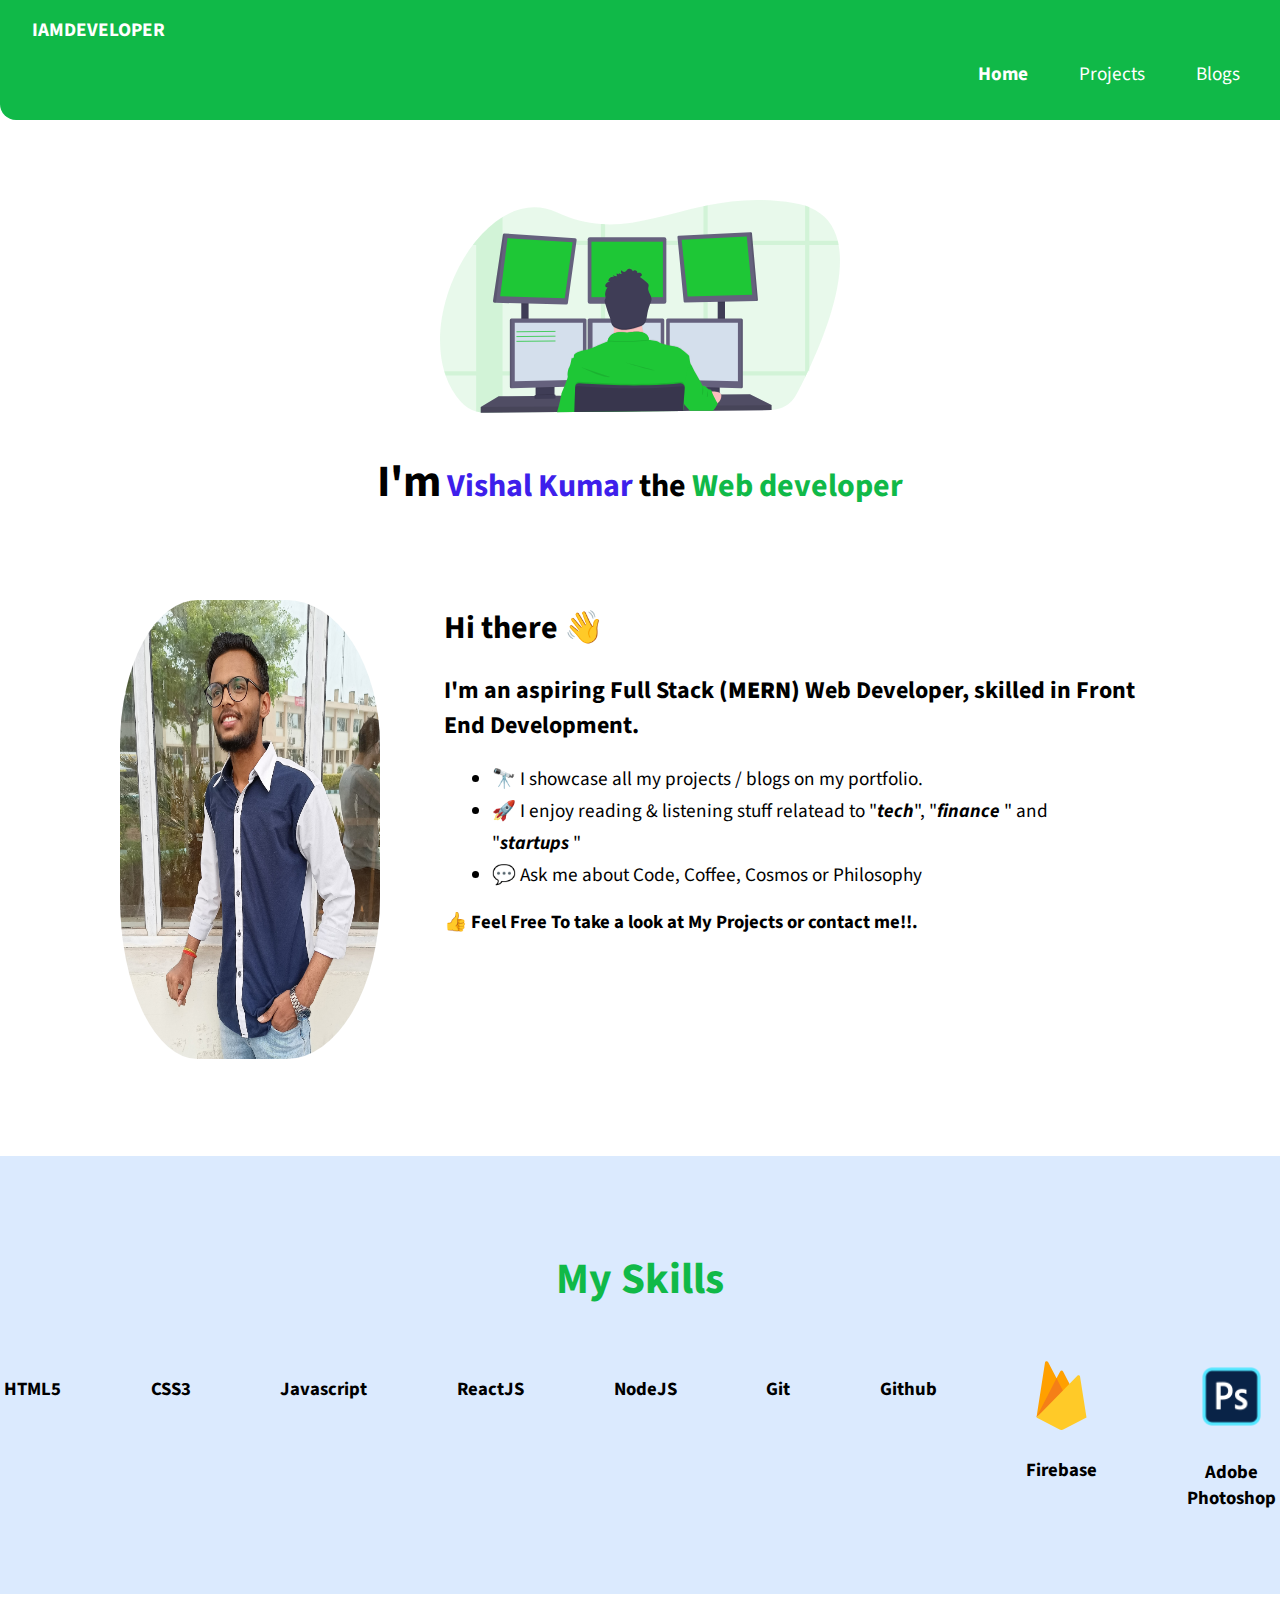
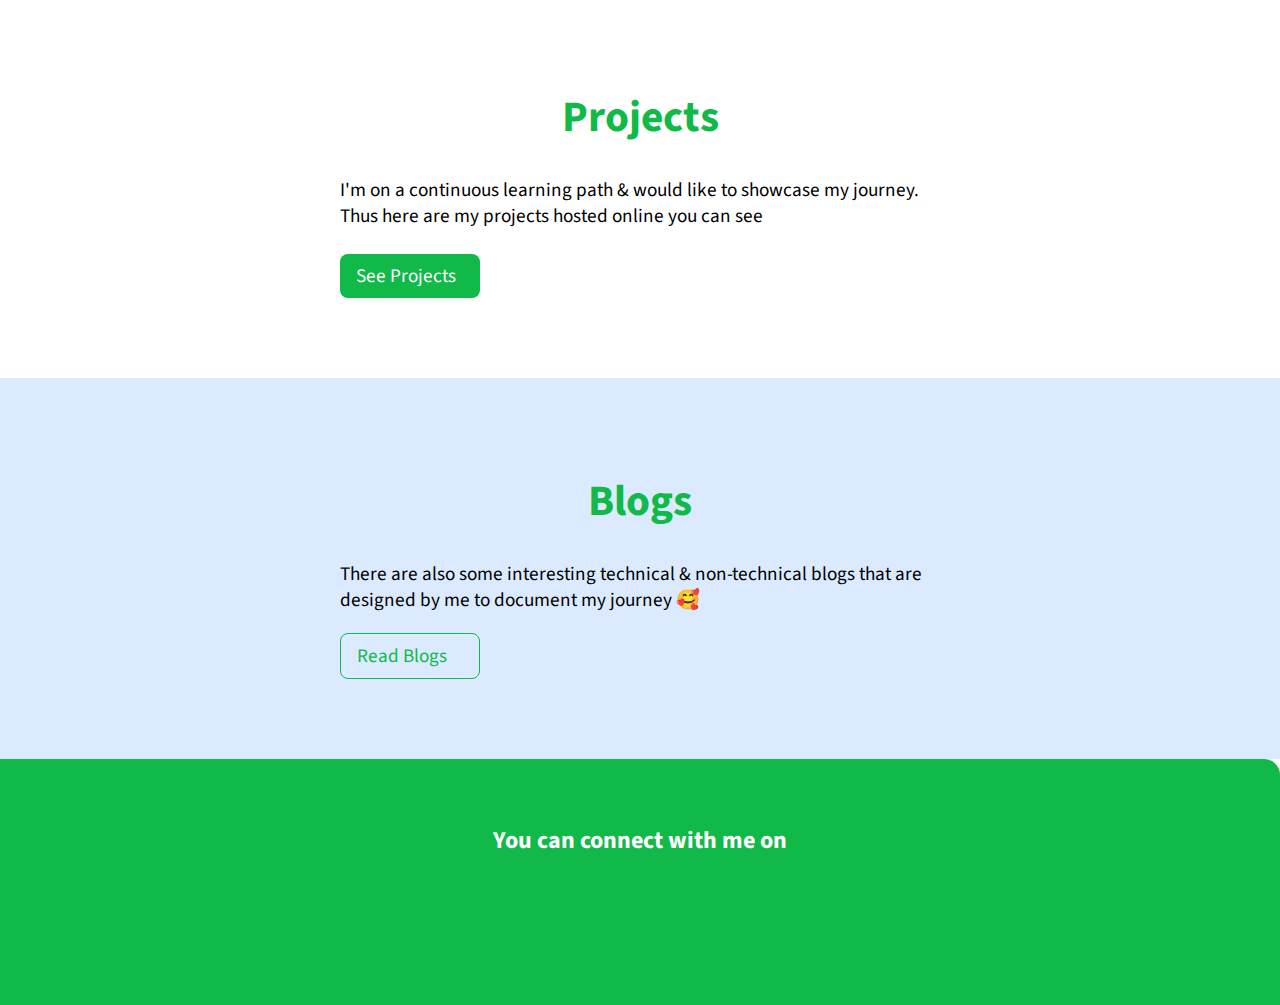
<file: index.html>
<!DOCTYPE html>
<html lang="en">
  <head>
    <meta charset="UTF-8" />
    <meta http-equiv="X-UA-Compatible" content="IE=edge" />
    <meta name="viewport" content="width=device-width, initial-scale=1.0" />
    <title>home | vishalkumar</title>
    <link rel="stylesheet" href="/styles/styles.css" />
    <link
      rel="stylesheet"
      media="screen and (max-width:500px)"
      href="/styles/mobile.css"
    />
    <!-- <link rel="stylesheet" href="https://cdnjs.cloudflare.com/ajax/libs/font-awesome/4.7.0/css/font-awesome.min.css"> -->
    <link
      rel="stylesheet"
      href="https://cdnjs.cloudflare.com/ajax/libs/font-awesome/5.15.3/css/all.min.css"
      integrity="sha512-iBBXm8fW90+nuLcSKlbmrPcLa0OT92xO1BIsZ+ywDWZCvqsWgccV3gFoRBv0z+8dLJgyAHIhR35VZc2oM/gI1w=="
      crossorigin="anonymous"
    />
  </head>

  <body>
    <nav class="navigation">
      <div class="nav-brand">
        <a class="link link" href="/">IAMDEVELOPER</a>
      </div>
      <ul class="list-non-bullets nav-pills">
        <li class="list-item-inline">
          <a class="link link-active" href="/">Home</a>
        </li>
        <li class="list-item-inline">
          <a class="link" href="projects.html">Projects</a>
        </li>
        <li class="list-item-inline">
          <a class="link" href="blogs.html">Blogs</a>
        </li>
      </ul>
    </nav>

    <!-- <header class="hero">
        <img class="hero-img" src="../images/hero.svg" />
        <h1 class="hero-heading"><span style="color:rgb(0, 0, 0); font-size:2.8rem">I'm</span> Vishal Kumar <span
                style="color: black;"> the </span><span class="heading-inverted">web developer</span></h1>
    </header> -->
    <header class="hero">
      <img class="hero-img" src="../images/hero.svg" />
      <h1 class="hero-heading">
        <span style="color: rgb(0, 0, 0); font-size: 2.8rem">I'm</span> Vishal
        Kumar <span style="color: black"> the </span
        ><span class="heading-inverted">Web developer</span>
      </h1>
    </header>

    <section class="hero-secondary">
      <div class="about-container">
        <img class="hero-img" src="images/vishal1.jpg" alt="vishal" />
        <div class="about-content">
          <h1 class="greet">Hi there 👋</h1>
          <h2 class="greet-extra">
            I'm an aspiring Full Stack <strong>(MERN) </strong> Web Developer,
            skilled in Front End Development.
          </h2>
          <ul>
            <li>🔭 I showcase all my projects / blogs on my portfolio.</li>
            <li>
              🚀 I enjoy reading & listening stuff relatead to "<strong
                ><i>tech</i></strong
              >", "<strong><i>finance</i> </strong>" and "<strong
                ><i>startups</i> </strong
              >"
            </li>
            <li>💬 Ask me about Code, Coffee, Cosmos or Philosophy</li>
          </ul>
          <h3>👍 Feel Free To take a look at My Projects or contact me!!.</h3>
        </div>
      </div>
    </section>

    <section class="icons section ow">
      <div class="container container-center">
        <h1>My Skills</h1>

        <div class="iconsDiv">
          <div class="icon">
            <i class="fab fa-html5 fa-5x"></i>

            <div>
              <h3>HTML5</h3>
            </div>
          </div>

          <div class="icon">
            <i class="fab fa-css3-alt fa-5x"></i>

            <div>
              <h3>CSS3</h3>
            </div>
          </div>

          <div class="icon">
            <i class="fab fa-js fa-5x"></i>

            <div>
              <h3>Javascript</h3>
            </div>
          </div>

          <div class="icon">
            <i class="fab fa-react fa-5x"></i>

            <div>
              <h3>ReactJS</h3>
            </div>
          </div>

          <div class="icon">
            <i class="fab fa-node fa-5x"></i>

            <div>
              <h3>NodeJS</h3>
            </div>
          </div>

          <div class="icon">
            <i class="fab fa-git-square fa-5x"></i>

            <div>
              <h3>Git</h3>
            </div>
          </div>

          <div class="icon">
            <i class="fab fa-github fa-5x"></i>

            <div>
              <h3>Github</h3>
            </div>
          </div>

          <div class="icon">
            <img class="firebase" src="firebase-icon.svg" alt="firebase-logo" />

            <div>
              <h3>Firebase</h3>
            </div>
          </div>

          <div class="icon">
            <img
              class="photoshop"
              src="photoshop-icon.png"
              alt="photoshop-logo"
            />

            <div>
              <h3>Adobe Photoshop</h3>
            </div>
          </div>
        </div>
      </div>
    </section>

    <section class="section">
      <div class="container container-center">
        <h1>Projects</h1>
        <p>
          I'm on a continuous learning path & would like to showcase my journey.
          Thus here are my projects hosted online you can see
        </p>
        <a class="link link-primary" href="projects.html">See Projects</a>
      </div>
    </section>

    <section class="section ow">
      <div class="container container-center">
        <h1>Blogs</h1>
        <p>
          There are also some interesting technical & non-technical blogs that
          are designed by me to document my journey 🥰
        </p>
        <a class="link link-secondary" href="blogs.html">Read Blogs</a>
      </div>
    </section>

    <footer class="footer">
      <div class="footer-header">You can connect with me on</div>
      <ul class="social-links list-non-bullets nav-pills">
        <li class="list-item-inline">
          <a
            class="link"
            href="https://twitter.com/vishalk01234"
            style="font-size: 36px; color: #03657e"
            ><i class="fab fa-twitter"></i>
          </a>
        </li>
        <li class="list-item-inline">
          <a class="link" href="https://github.com/vleads"
            ><i class="fab fa-github" style="font-size: 36px; color: #1f1f1f">
            </i
          ></a>
        </li>
        <li class="list-item-inline">
          <a
            class="link"
            href="https://linkedin.com/in/vishalkumar28"
            style="font-size: 36px; color: #095b88"
            ><i class="fab fa-linkedin"></i
          ></a>
        </li>
      </ul>
    </footer>
  </body>
</html>
</file>
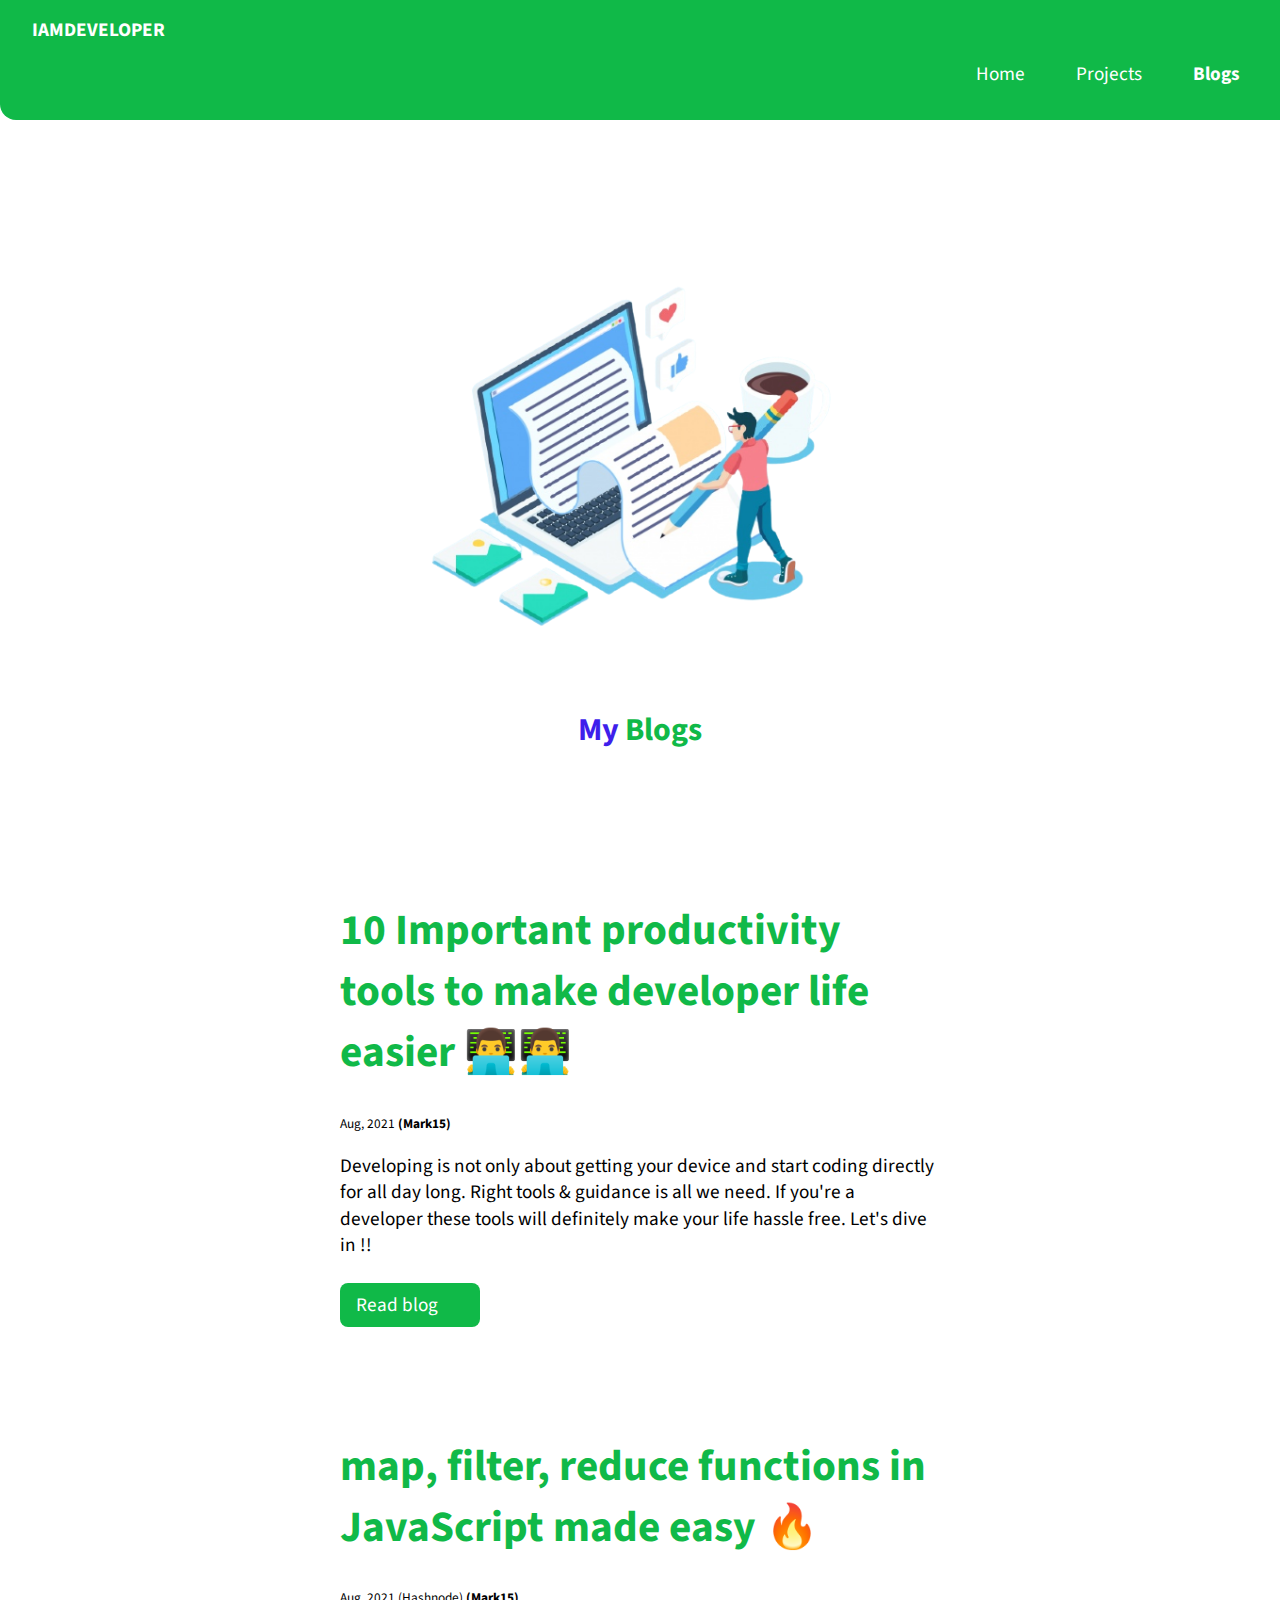
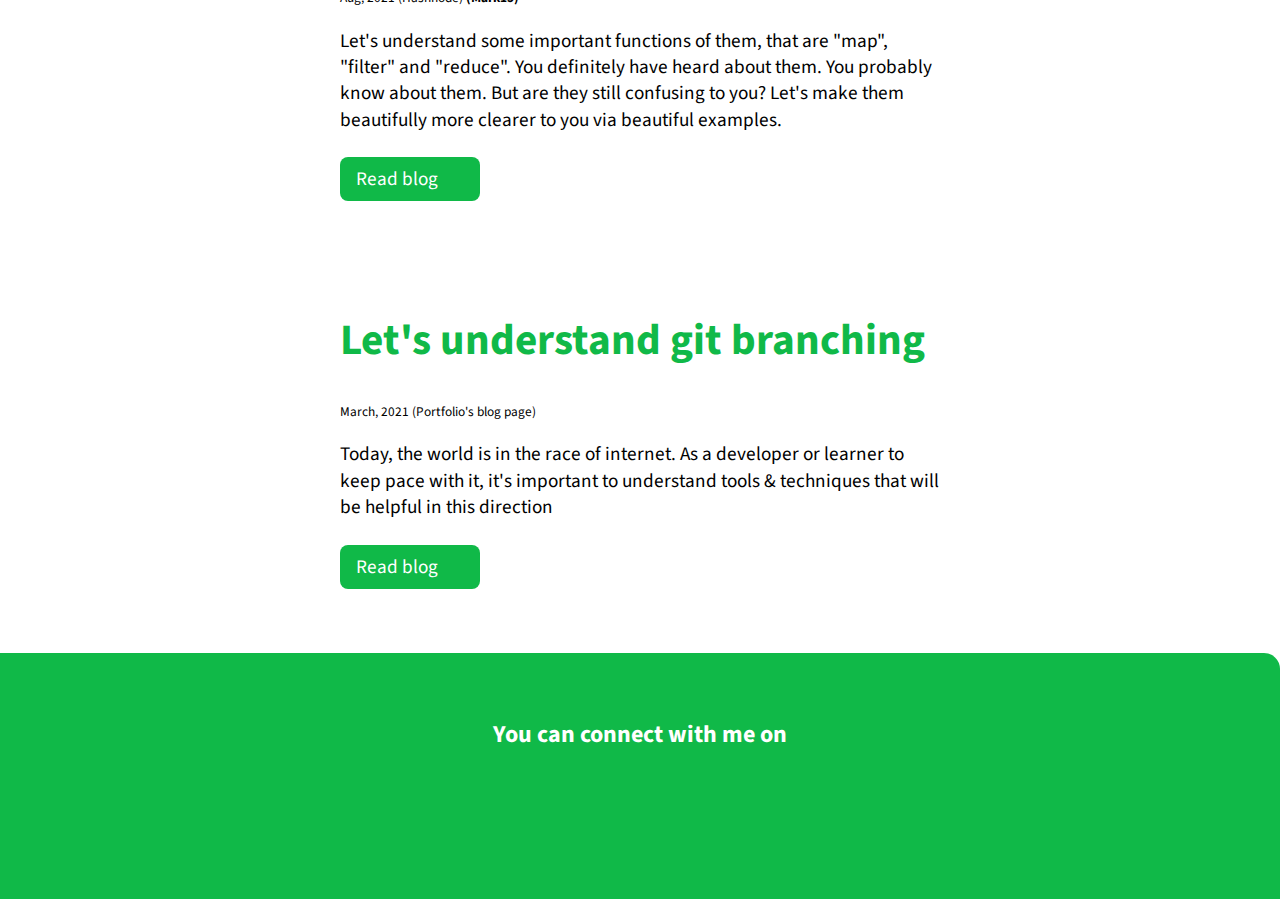
<file: blogs.html>
<!DOCTYPE html>
<html lang="en">

<head>
    <meta charset="UTF-8">
    <meta http-equiv="X-UA-Compatible" content="IE=edge">
    <meta name="viewport" content="width=device-width, initial-scale=1.0">
    <link rel="stylesheet" href="/styles/styles.css">
    <link rel="stylesheet" href="https://cdnjs.cloudflare.com/ajax/libs/font-awesome/5.15.3/css/all.min.css" integrity="sha512-iBBXm8fW90+nuLcSKlbmrPcLa0OT92xO1BIsZ+ywDWZCvqsWgccV3gFoRBv0z+8dLJgyAHIhR35VZc2oM/gI1w==" crossorigin="anonymous" />

    
    <title>Blogs</title>

</head>

<body>

    <nav class="navigation">
        <div class="nav-brand"><a class="link link" href="/">IAMDEVELOPER</a></div>
        <ul class="list-non-bullets nav-pills">
            <li class="list-item-inline"><a class="link" href="/">Home</a></li>
            <li class="list-item-inline"><a class="link" href="projects.html">Projects</a></li>
            <li class="list-item-inline"><a class="link link-active" href="blogs.html">Blogs</a></li>
        </ul>
    </nav>

    <header class="hero">
        <img class="blog-img" src="../images/blogs.png" />
        <h1 class="hero-heading">My <span class="heading-inverted"> Blogs</span></h1>
    </header>


    <ul class="list-non-bullets" reversed>

        <li>
            <div class="container container-center">

                <h1>10 Important productivity tools to make developer life easier 👨‍💻👨‍💻</h1>
                <small>Aug, 2021 <strong>(Mark15)</strong></small>
                <p>Developing is not only about getting your device and start coding directly for all day long. Right tools & guidance is all we need. If you're a developer these tools will definitely make your life hassle free. Let's dive in !!
                </p>

                <a class="link link-primary" href="https://thisisvishal.hashnode.dev/10-important-productivity-tools-to-make-developer-life-easier" target="_blank">Read blog</a>


        </li>
        <li>
            <div class="container container-center">

                <h1>map, filter, reduce functions in JavaScript made easy 🔥</h1>
                <small>Aug, 2021 (Hashnode) <strong>(Mark15)</strong></small>
                <p>Let's understand some important functions of them, that are "map", "filter" and "reduce". You definitely have heard about them. You probably know about them. But are they still confusing to you? Let's make them beautifully more clearer to you via beautiful examples.
                    </p>

                <a class="link link-primary" href="https://thisisvishal.hashnode.dev/map-filter-reduce-functions-in-javascript-made-easy" target="_blank">Read blog</a>


        </li>
        <li>
            <div class="container container-center">

                <h1>Let's understand git branching</h1>
                <small>March, 2021 (Portfolio's blog page)</small>
                <p>Today, the world is in the race of internet. As a developer or learner to keep pace with it, it's
                    important to understand tools & techniques that will be helpful in this direction</p>

                <a class="link link-primary" href="blogs/blogpage1.html" >Read blog</a>
            </div>
        </li>
       
    </ul>

    <footer class="footer">
        <div class="footer-header">You can connect with me on</div>
        <ul class="social-links list-non-bullets nav-pills">
            <li class="list-item-inline "><a class="link" href="https://twitter.com/vishalk01234"
                    style="font-size:36px; color:#03657e"><i class="fab fa-twitter"></i> </a> </li>
            <li class="list-item-inline "><a class="link" href="https://github.com/vleads"><i class="fab fa-github"
                    style="font-size:36px; color:#1f1f1f"> </i></a> </li>
            <li class="list-item-inline "><a class="link" href="https://linkedin.com/in/vishalkumar28"
                    style="font-size:36px; color:#095b88"><i class="fab fa-linkedin"></i></a> </li>
                    <li class="list-item-inline">
                        <a
                          class="link"
                          href="https://hashnode.com/@thisisvishal"
                          style="font-size: 36px; color: #095b88"
                          ><i class="fas fa-book-open"></i
                        ></a>
                      </li>
                </ul> 
    </footer>

</body>

</html>
</file>
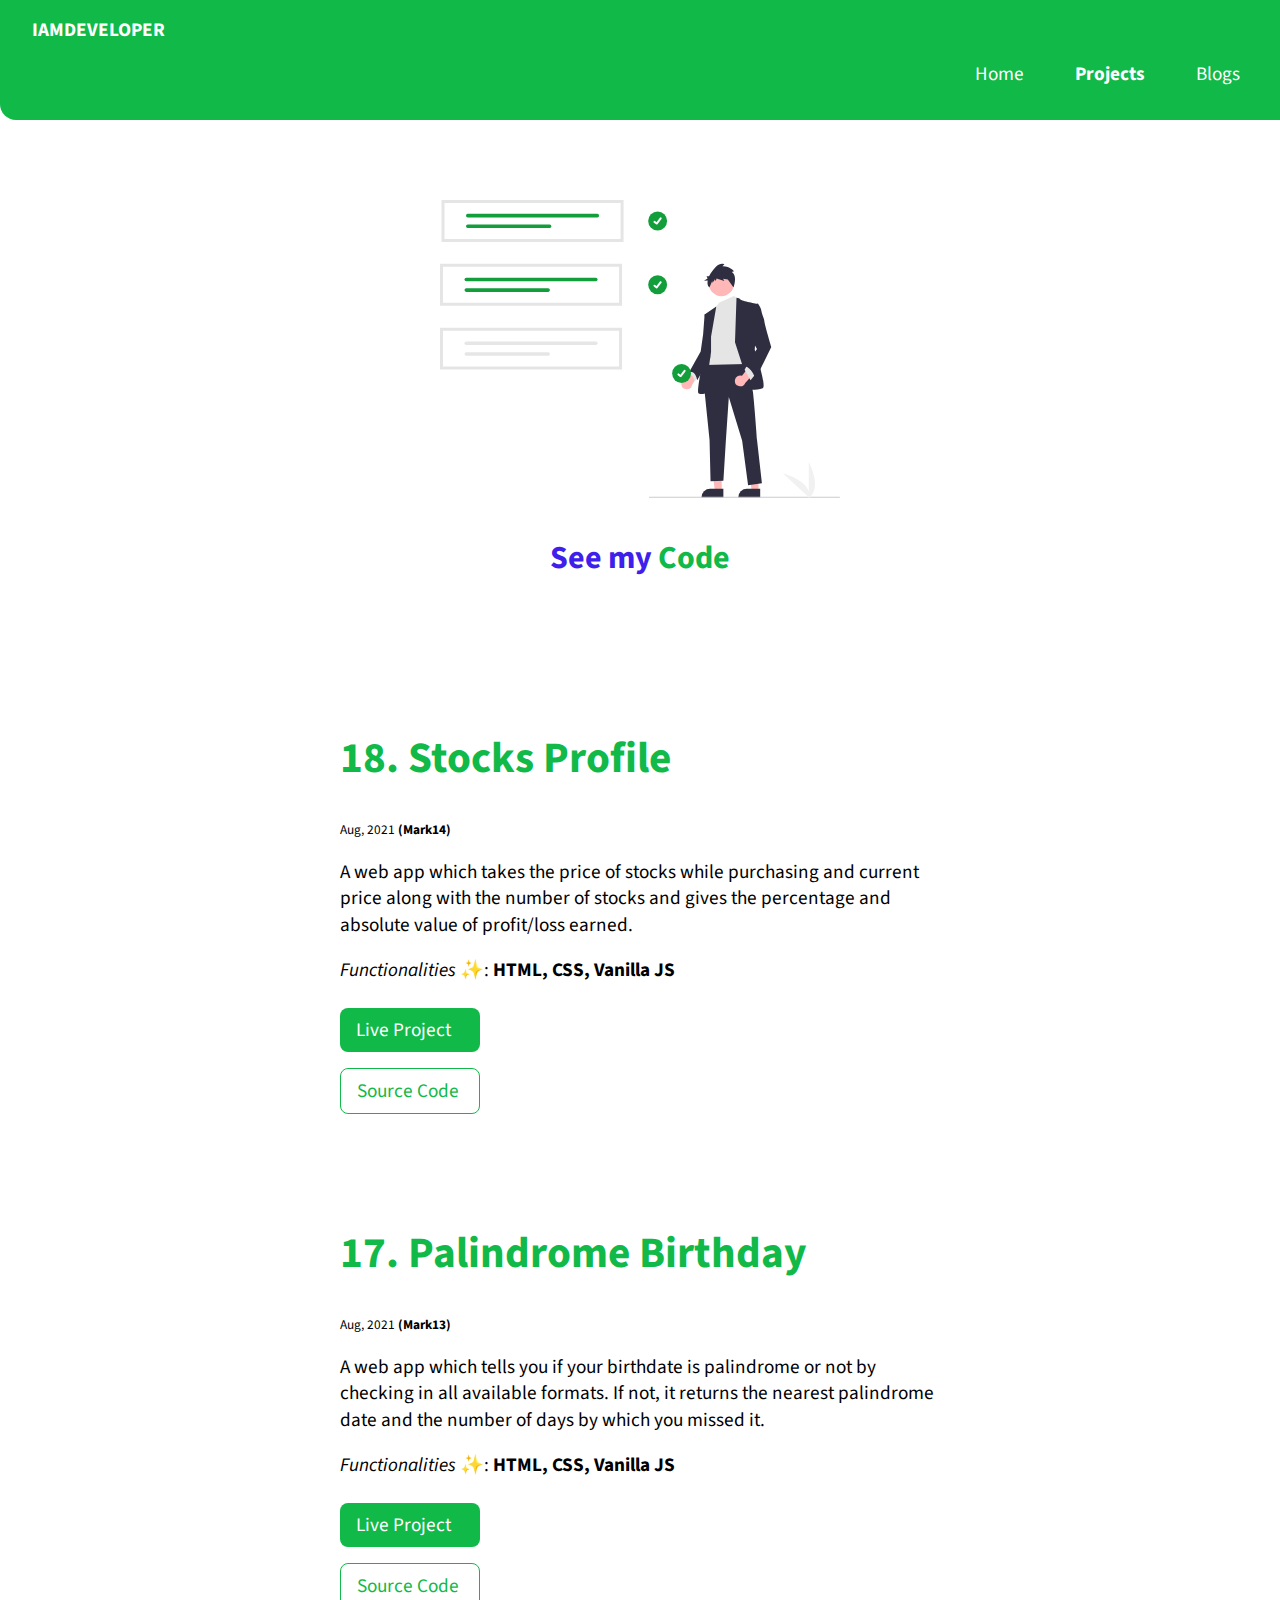
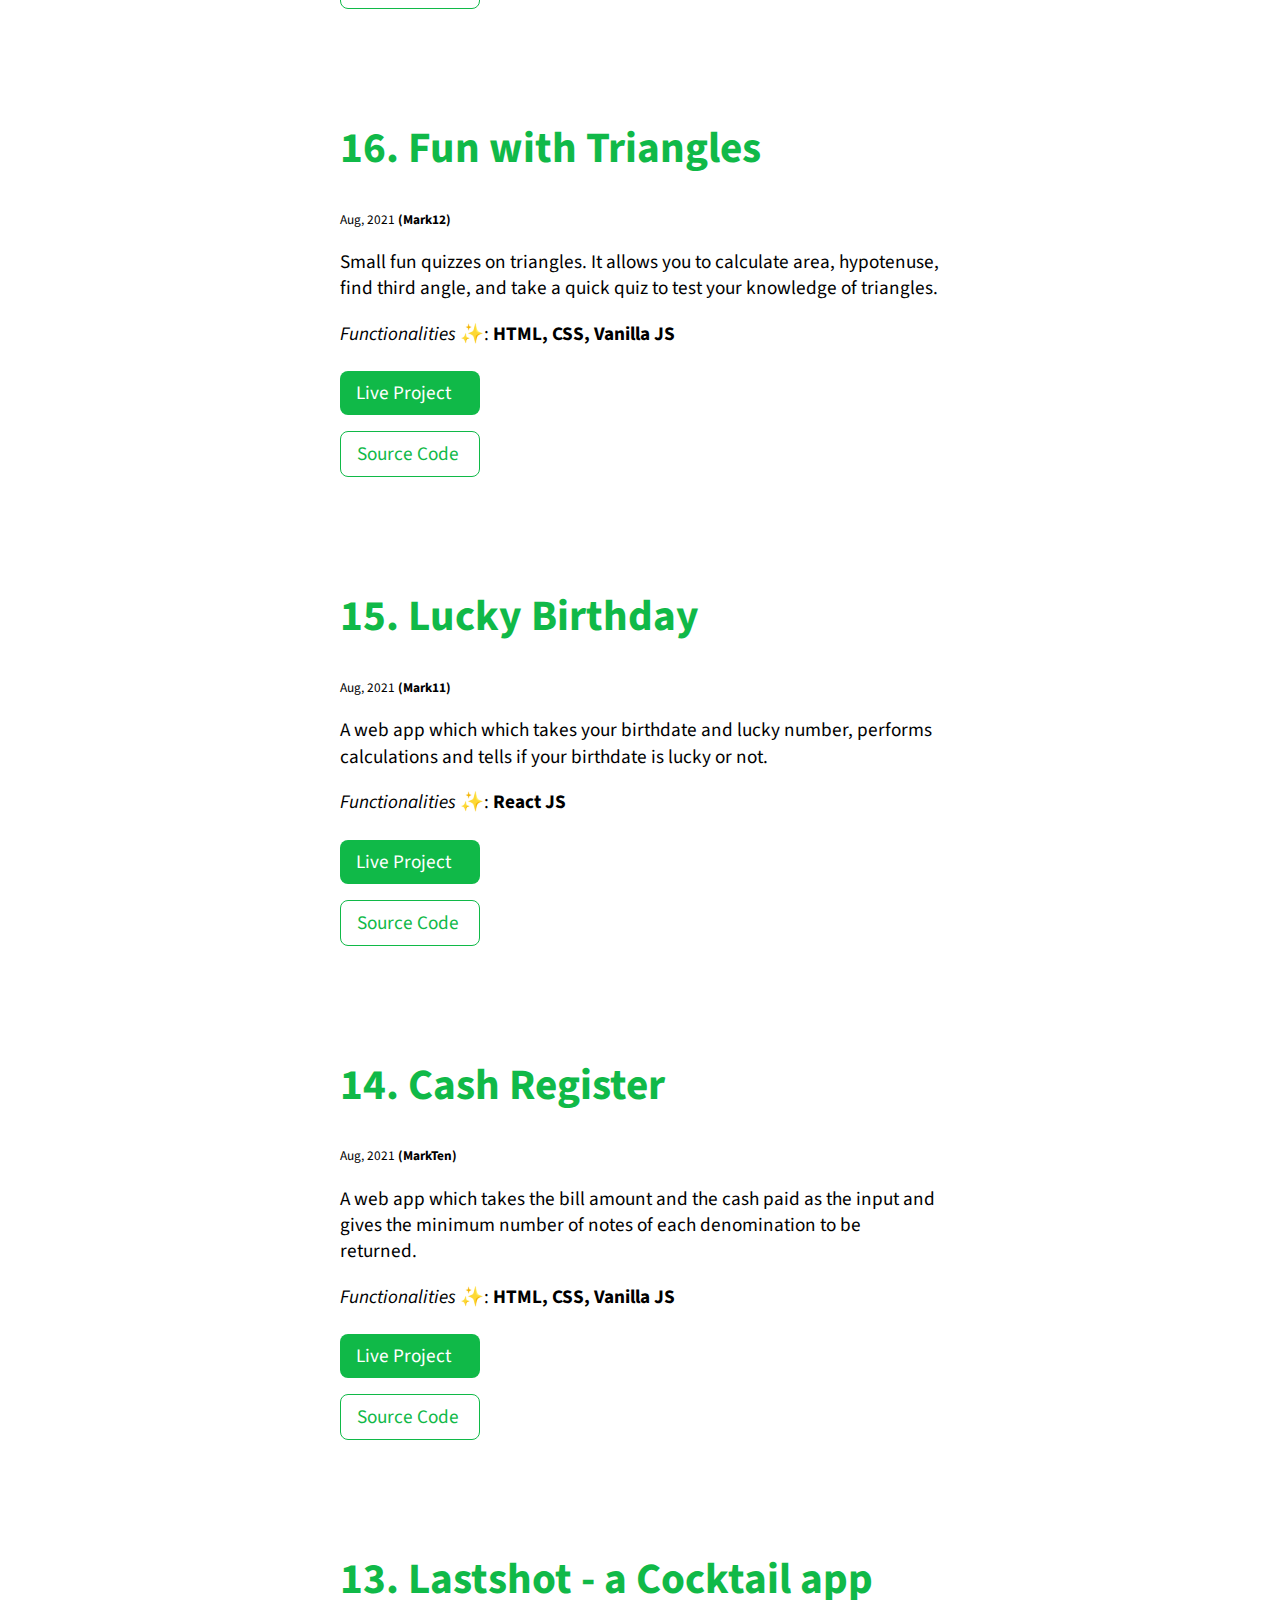
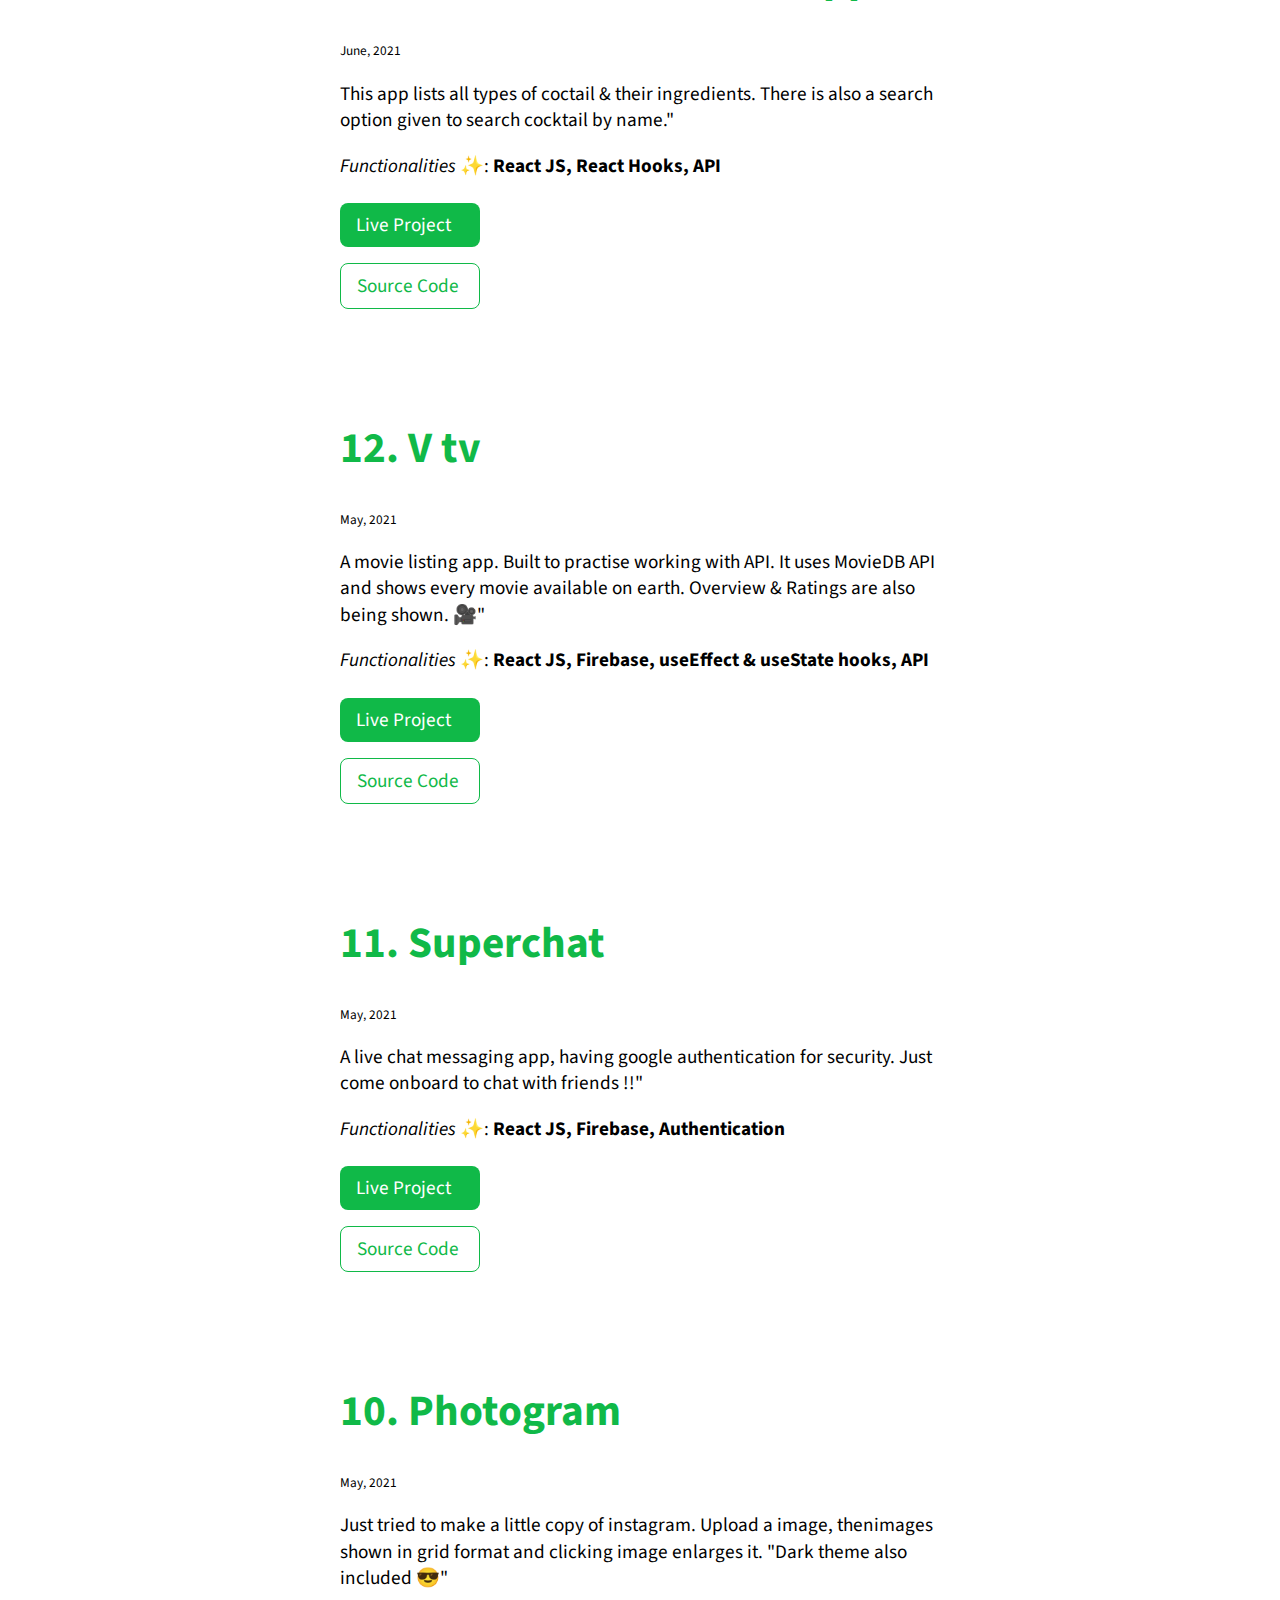
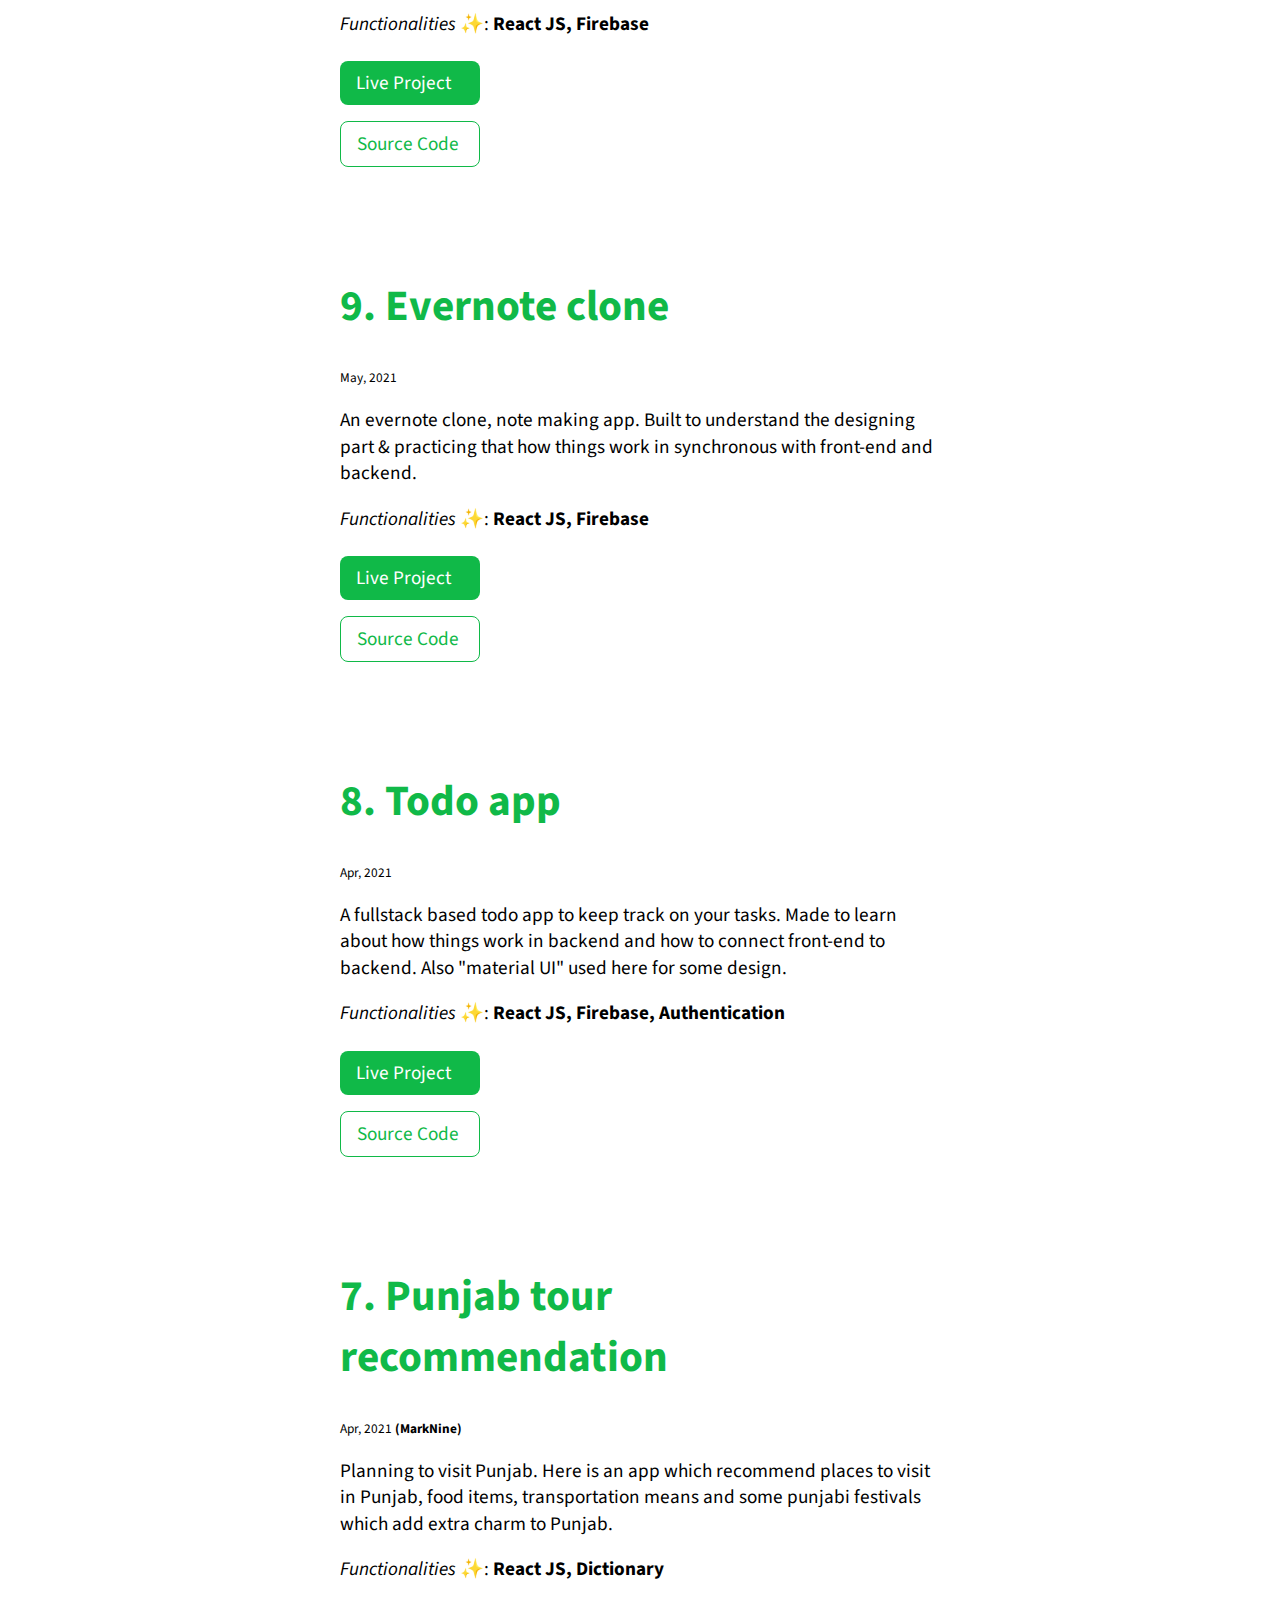
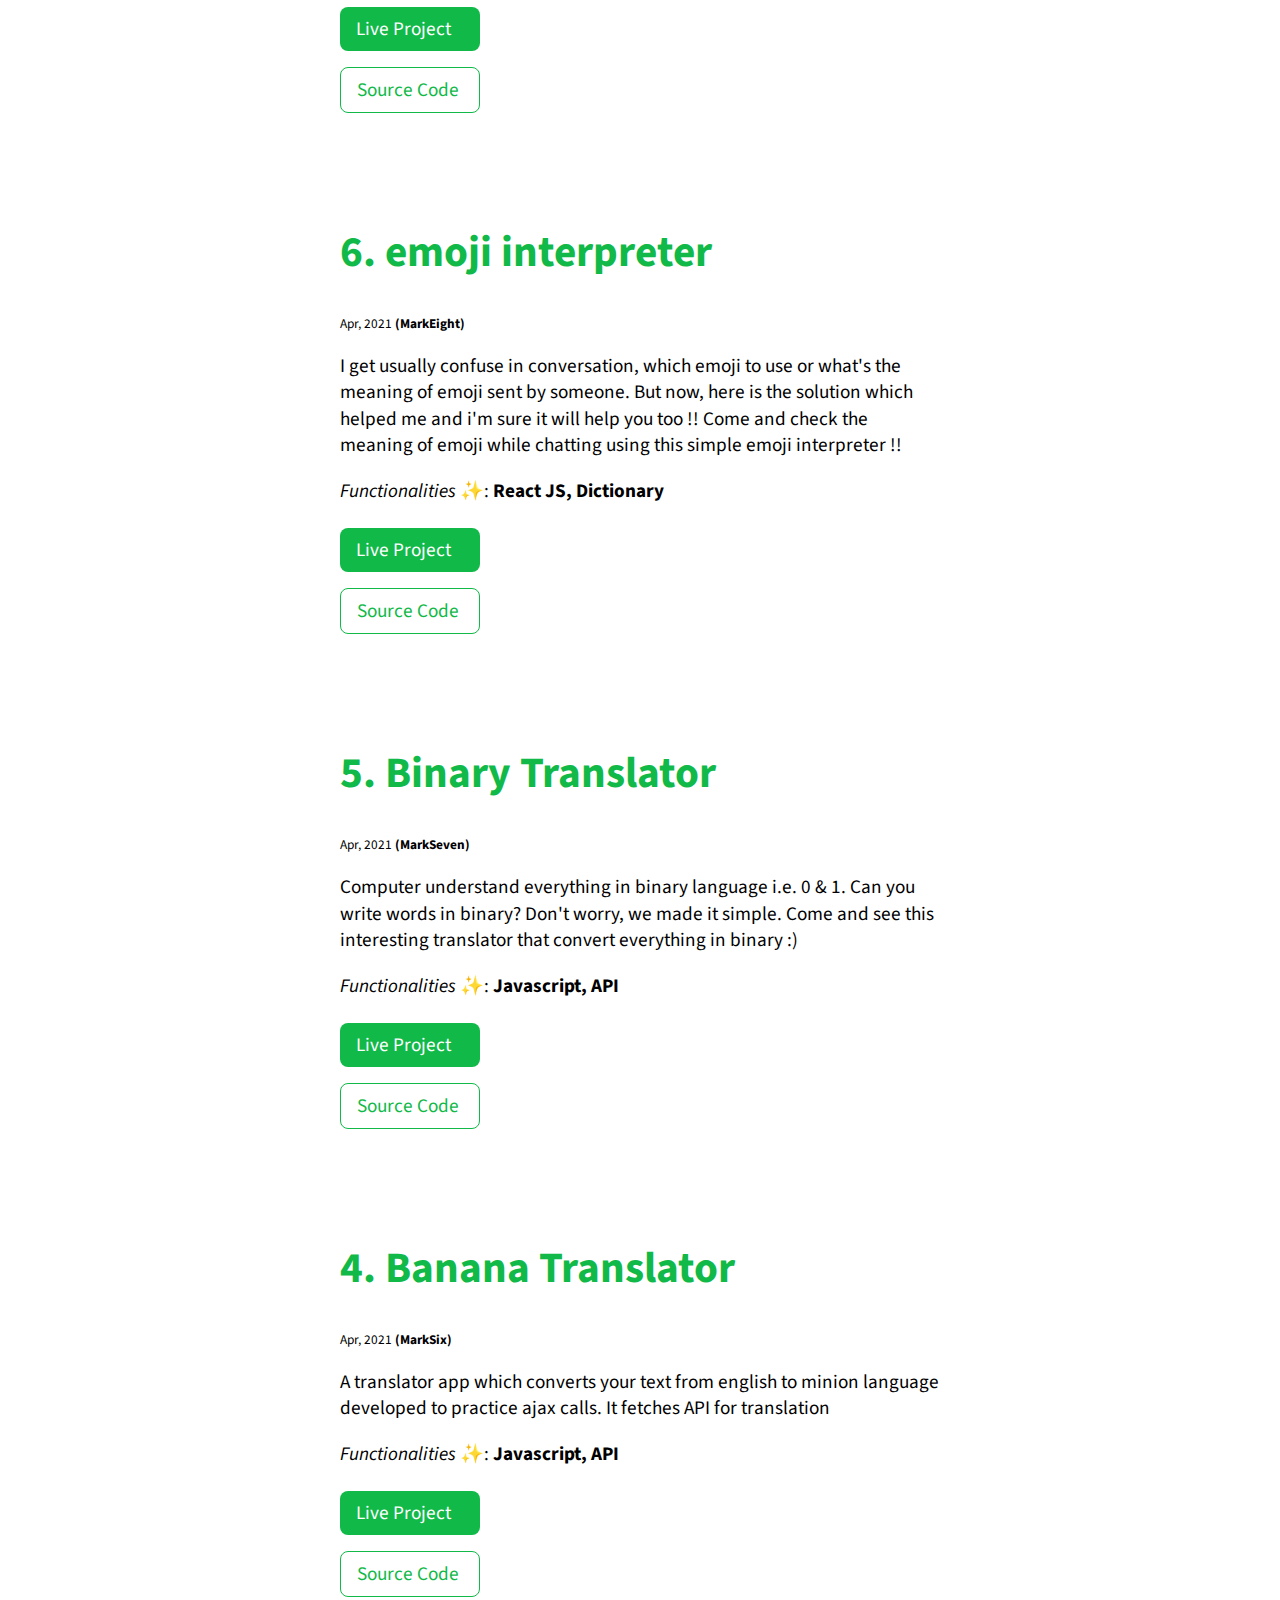
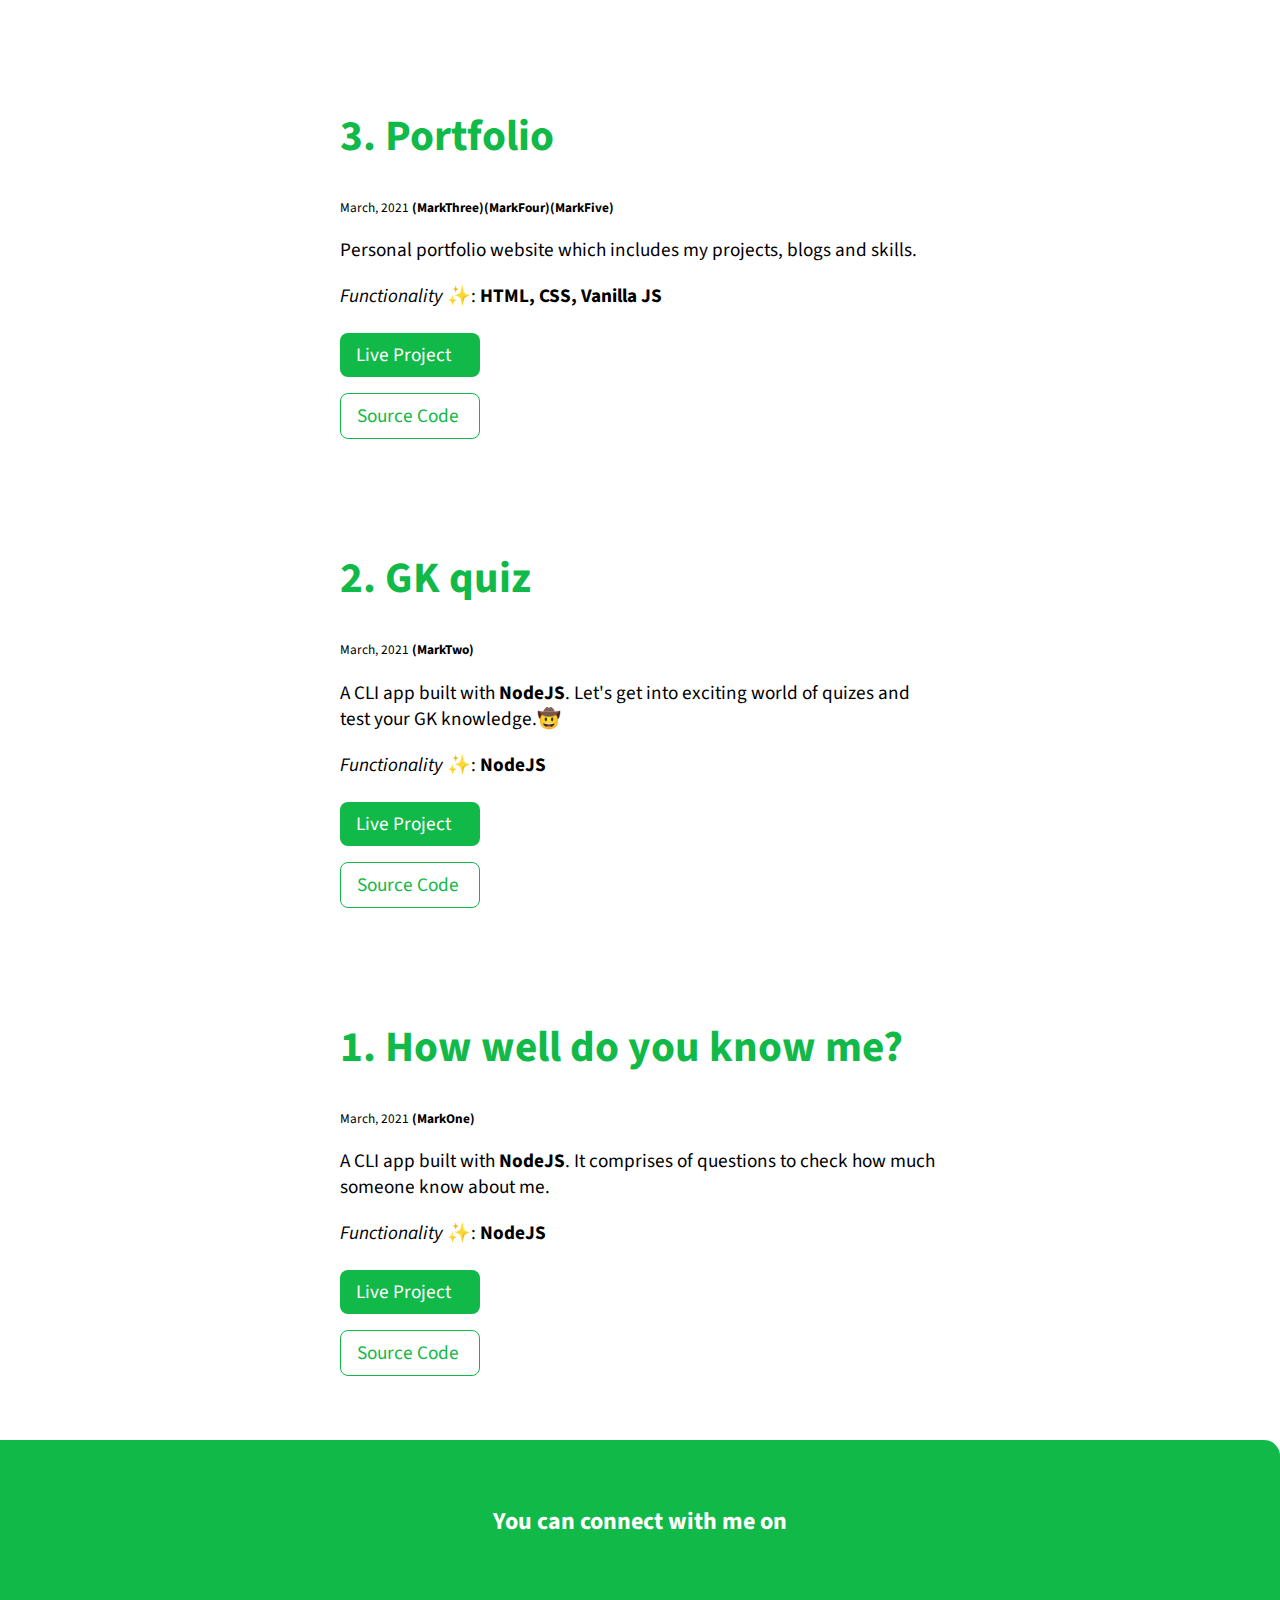
<file: projects.html>
<!DOCTYPE html>
<html lang="en">
  <head>
    <meta charset="UTF-8" />
    <meta http-equiv="X-UA-Compatible" content="IE=edge" />
    <meta name="viewport" content="width=device-width, initial-scale=1.0" />
    <link rel="stylesheet" href="/styles/styles.css" />
    <link
      rel="stylesheet"
      href="https://cdnjs.cloudflare.com/ajax/libs/font-awesome/5.15.3/css/all.min.css"
      integrity="sha512-iBBXm8fW90+nuLcSKlbmrPcLa0OT92xO1BIsZ+ywDWZCvqsWgccV3gFoRBv0z+8dLJgyAHIhR35VZc2oM/gI1w=="
      crossorigin="anonymous"
    />

    <title>Projects | vishalkumar</title>
  </head>

  <body>
    <nav class="navigation">
      <div class="nav-brand">
        <a class="link link" href="/">IAMDEVELOPER</a>
      </div>
      <ul class="list-non-bullets nav-pills">
        <li class="list-item-inline"><a class="link" href="/">Home</a></li>
        <li class="list-item-inline">
          <a class="link link-active" href="projects.html">Projects</a>
        </li>
        <li class="list-item-inline">
          <a class="link" href="blogs.html">Blogs</a>
        </li>
      </ul>
    </nav>

    <header class="hero">
      <img class="hero-img" src="../images/project.svg" />
      <h1 class="hero-heading">
        See my <span class="heading-inverted"> Code</span>
      </h1>
    </header>

    <ul class="list-non-bullets">
      <li>
        <div class="container container-center">
          <h1>18. Stocks Profile</h1>
          <small> Aug, 2021 <strong>(Mark14)</strong></small>
          <p>
            A web app which takes the price of stocks while purchasing and
            current price along with the number of stocks and gives the
            percentage and absolute value of profit/loss earned.
          </p>

          <p>
            <i>Functionalities</i> ✨: <strong> HTML, CSS, Vanilla JS</strong>
          </p>

          <a
            class="link link-primary"
            href="https://stockprofile.netlify.app/"
            target="_blank"
            >Live Project</a
          >

          <a
            class="link link-secondary"
            href="https://github.com/VLeads/stock-profile"
            target="_blank"
            >Source Code</a
          >
        </div>
      </li>
      <li>
        <div class="container container-center">
          <h1>17. Palindrome Birthday</h1>
          <small> Aug, 2021 <strong>(Mark13)</strong></small>
          <p>
            A web app which tells you if your birthdate is palindrome or not by
            checking in all available formats. If not, it returns the nearest
            palindrome date and the number of days by which you missed it.
          </p>

          <p>
            <i>Functionalities</i> ✨: <strong> HTML, CSS, Vanilla JS</strong>
          </p>

          <a
            class="link link-primary"
            href="https://pbirthday.netlify.app"
            target="_blank"
            >Live Project</a
          >

          <a
            class="link link-secondary"
            href="https://github.com/VLeads/palindrome-birthday"
            target="_blank"
            >Source Code</a
          >
        </div>
      </li>
      <li>
        <div class="container container-center">
          <h1>16. Fun with Triangles</h1>
          <small> Aug, 2021 <strong>(Mark12)</strong></small>
          <p>
            Small fun quizzes on triangles. It allows you to calculate area,
            hypotenuse, find third angle, and take a quick quiz to test your
            knowledge of triangles.
          </p>

          <p>
            <i>Functionalities</i> ✨: <strong> HTML, CSS, Vanilla JS</strong>
          </p>

          <a
            class="link link-primary"
            href="https://trianglesapp.netlify.app/"
            target="_blank"
            >Live Project</a
          >

          <a
            class="link link-secondary"
            href="https://github.com/VLeads/triangle-app"
            target="_blank"
            >Source Code</a
          >
        </div>
      </li>
      <li>
        <div class="container container-center">
          <h1>15. Lucky Birthday</h1>
          <small> Aug, 2021 <strong>(Mark11)</strong></small>
          <p>
            A web app which which takes your birthdate and lucky number,
            performs calculations and tells if your birthdate is lucky or not.
          </p>

          <p><i>Functionalities</i> ✨: <strong> React JS</strong></p>

          <a
            class="link link-primary"
            href="https://2jci4.csb.app/"
            target="_blank"
            >Live Project</a
          >

          <a
            class="link link-secondary"
            href="https://github.com/VLeads/is-your-birthday-lucky"
            target="_blank"
            >Source Code</a
          >
        </div>
      </li>
      <li>
        <div class="container container-center">
          <h1>14. Cash Register</h1>
          <small> Aug, 2021 <strong>(MarkTen)</strong></small>
          <p>
            A web app which takes the bill amount and the cash paid as the input
            and gives the minimum number of notes of each denomination to be
            returned.
          </p>

          <p>
            <i>Functionalities</i> ✨: <strong> HTML, CSS, Vanilla JS</strong>
          </p>

          <a
            class="link link-primary"
            href="https://mycashmanager.netlify.app/"
            target="_blank"
            >Live Project</a
          >

          <a
            class="link link-secondary"
            href="https://github.com/VLeads/cash-registry-app"
            target="_blank"
            >Source Code</a
          >
        </div>
      </li>
      <li>
        <div class="container container-center">
          <h1>13. Lastshot - a Cocktail app</h1>
          <small>June, 2021</small>
          <p>
            This app lists all types of coctail & their ingredients. There is
            also a search option given to search cocktail by name."
          </p>

          <p>
            <i>Functionalities</i> ✨:
            <strong> React JS, React Hooks, API</strong>
          </p>

          <a
            class="link link-primary"
            href="https://lastshot.netlify.app/"
            target="_blank"
            >Live Project</a
          >

          <a
            class="link link-secondary"
            href="https://github.com/VLeads/cocktail-app"
            target="_blank"
            >Source Code</a
          >
        </div>
      </li>
      <li>
        <div class="container container-center">
          <h1>12. V tv</h1>
          <small>May, 2021</small>
          <p>
            A movie listing app. Built to practise working with API. It uses
            MovieDB API and shows every movie available on earth. Overview &
            Ratings are also being shown. 🎥"
          </p>

          <p>
            <i>Functionalities</i> ✨:
            <strong>
              React JS, Firebase, useEffect & useState hooks, API</strong
            >
          </p>

          <a
            class="link link-primary"
            href="https://vtv.netlify.app/"
            target="_blank"
            >Live Project</a
          >

          <a
            class="link link-secondary"
            href="https://github.com/VLeads/vtv"
            target="_blank"
            >Source Code</a
          >
        </div>
      </li>
      <li>
        <div class="container container-center">
          <h1>11. Superchat</h1>
          <small>May, 2021</small>
          <p>
            A live chat messaging app, having google authentication for
            security. Just come onboard to chat with friends !!"
          </p>

          <p>
            <i>Functionalities</i> ✨:
            <strong> React JS, Firebase, Authentication</strong>
          </p>

          <a
            class="link link-primary"
            href="https://mysuperchat.netlify.app/"
            target="_blank"
            >Live Project</a
          >

          <a
            class="link link-secondary"
            href="https://github.com/VLeads/superchat"
            target="_blank"
            >Source Code</a
          >
        </div>
      </li>
      <li>
        <div class="container container-center">
          <h1>10. Photogram</h1>
          <small>May, 2021</small>
          <p>
            Just tried to make a little copy of instagram. Upload a image,
            thenimages shown in grid format and clicking image enlarges it.
            "Dark theme also included 😎"
          </p>

          <p><i>Functionalities</i> ✨: <strong> React JS, Firebase</strong></p>

          <a
            class="link link-primary"
            href="https://myphotogram.netlify.app/"
            target="_blank"
            >Live Project</a
          >

          <a
            class="link link-secondary"
            href="https://github.com/VLeads/photogram"
            target="_blank"
            >Source Code</a
          >
        </div>
      </li>
      <li>
        <div class="container container-center">
          <h1>9. Evernote clone</h1>
          <small>May, 2021</small>
          <p>
            An evernote clone, note making app. Built to understand the
            designing part & practicing that how things work in synchronous with
            front-end and backend.
          </p>

          <p><i>Functionalities</i> ✨: <strong> React JS, Firebase</strong></p>

          <a
            class="link link-primary"
            href="https://writenotes.netlify.app/"
            target="_blank"
            >Live Project</a
          >

          <a
            class="link link-secondary"
            href="https://github.com/VLeads/mynotes"
            target="_blank"
            >Source Code</a
          >
        </div>
      </li>
      <li>
        <div class="container container-center">
          <h1>8. Todo app</h1>
          <small>Apr, 2021</small>
          <p>
            A fullstack based todo app to keep track on your tasks. Made to
            learn about how things work in backend and how to connect front-end
            to backend. Also "material UI" used here for some design.
          </p>

          <p>
            <i>Functionalities</i> ✨:
            <strong> React JS, Firebase, Authentication</strong>
          </p>

          <a
            class="link link-primary"
            href="https://todo-app1-68560.web.app/"
            target="_blank"
            >Live Project</a
          >

          <a
            class="link link-secondary"
            href="https://github.com/VLeads/Todo_app"
            target="_blank"
            >Source Code</a
          >
        </div>
      </li>
      <li>
        <div class="container container-center">
          <h1>7. Punjab tour recommendation</h1>
          <small> Apr, 2021 <strong>(MarkNine)</strong></small>
          <p>
            Planning to visit Punjab. Here is an app which recommend places to
            visit in Punjab, food items, transportation means and some punjabi
            festivals which add extra charm to Punjab.
          </p>

          <p>
            <i>Functionalities</i> ✨: <strong> React JS, Dictionary</strong>
          </p>

          <a
            class="link link-primary"
            href="https://punjabtour.netlify.app/"
            target="_blank"
            >Live Project</a
          >

          <a
            class="link link-secondary"
            href="https://github.com/VLeads/Punjab-tour-recommendation"
            target="_blank"
            >Source Code</a
          >
        </div>
      </li>
      <li>
        <div class="container container-center">
          <h1>6. emoji interpreter</h1>
          <small>Apr, 2021 <strong>(MarkEight)</strong></small>
          <p>
            I get usually confuse in conversation, which emoji to use or what's
            the meaning of emoji sent by someone. But now, here is the solution
            which helped me and i'm sure it will help you too !! Come and check
            the meaning of emoji while chatting using this simple emoji
            interpreter !!
          </p>

          <p>
            <i>Functionalities</i> ✨: <strong> React JS, Dictionary</strong>
          </p>

          <a
            class="link link-primary"
            href="https://emojisinterpreter.netlify.app/"
            target="_blank"
            >Live Project</a
          >

          <a
            class="link link-secondary"
            href="https://github.com/VLeads/emoji-interpreter"
            target="_blank"
            >Source Code</a
          >
        </div>
      </li>
      <li>
        <div class="container container-center">
          <h1>5. Binary Translator</h1>
          <small>Apr, 2021 <strong>(MarkSeven)</strong></small>
          <p>
            Computer understand everything in binary language i.e. 0 & 1. Can
            you write words in binary? Don't worry, we made it simple. Come and
            see this interesting translator that convert everything in binary :)
          </p>

          <p><i>Functionalities</i> ✨: <strong> Javascript, API</strong></p>

          <a
            class="link link-primary"
            href="https://binarytranslator.netlify.app/"
            target="_blank"
            >Live Project</a
          >

          <a
            class="link link-secondary"
            href="https://github.com/VLeads/binary-translator"
            target="_blank"
            >Source Code</a
          >
        </div>
      </li>
      <li>
        <div class="container container-center">
          <h1>4. Banana Translator</h1>
          <small>Apr, 2021 <strong>(MarkSix)</strong></small>
          <p>
            A translator app which converts your text from english to minion
            language developed to practice ajax calls. It fetches API for
            translation
          </p>

          <p><i>Functionalities</i> ✨: <strong> Javascript, API</strong></p>

          <a
            class="link link-primary"
            href="https://vbananaspeaks.netlify.app/"
            target="_blank"
            >Live Project</a
          >

          <a
            class="link link-secondary"
            href="https://github.com/VLeads/Banana-Speaks"
            target="_blank"
            >Source Code</a
          >
        </div>
      </li>
      <li>
        <div class="container container-center">
          <h1>3. Portfolio</h1>
          <small
            >March, 2021 <strong>(MarkThree)(MarkFour)(MarkFive)</strong></small
          >
          <p>
            Personal portfolio website which includes my projects, blogs and
            skills.
          </p>

          <p>
            <i>Functionality</i> ✨: <strong> HTML, CSS, Vanilla JS</strong>
          </p>

          <a
            class="link link-primary"
            href="https://vishalkumar.netlify.app/"
            target="_blank"
            >Live Project</a
          >

          <a
            class="link link-secondary"
            href="https://github.com/VLeads/My-Portfolio"
            target="_blank"
            >Source Code</a
          >
        </div>
      </li>
      <li>
        <div class="container container-center">
          <h1>2. GK quiz</h1>
          <small>March, 2021 <strong>(MarkTwo)</strong></small>
          <p>
            A CLI app built with <strong>NodeJS</strong>. Let's get into
            exciting world of quizes and test your GK knowledge.🤠
          </p>

          <p><i>Functionality</i> ✨: <strong> NodeJS</strong></p>

          <a
            class="link link-primary"
            href="https://replit.com/@VishalKumar51/GK-quiz?outputonly=1"
            target="_blank"
            >Live Project</a
          >

          <a
            class="link link-secondary"
            href="https://github.com/VLeads/GK-quiz"
            target="_blank"
            >Source Code</a
          >
        </div>
      </li>
      <li>
        <div class="container container-center">
          <h1>1. How well do you know me?</h1>
          <small> March, 2021 <strong>(MarkOne)</strong></small>
          <p>
            A CLI app built with <strong>NodeJS</strong>. It comprises of
            questions to check how much someone know about me.
          </p>

          <p><i>Functionality</i> ✨: <strong> NodeJS</strong></p>

          <a
            class="link link-primary"
            href="https://replit.com/@VishalKumar51/Do-you-know-me?outputonly=1"
            target="_blank"
            >Live Project</a
          >
          <a
            class="link link-secondary"
            href="https://github.com/VLeads/Do-you-know-me"
            target="_blank"
            >Source Code</a
          >
        </div>
      </li>
    </ul>

    <footer class="footer">
      <div class="footer-header">You can connect with me on</div>
      <ul class="social-links list-non-bullets nav-pills">
        <li class="list-item-inline">
          <a
            class="link"
            href="https://twitter.com/vishalk01234"
            style="font-size: 36px; color: #03657e"
            ><i class="fab fa-twitter"></i>
          </a>
        </li>
        <li class="list-item-inline">
          <a class="link" href="https://github.com/vleads"
            ><i class="fab fa-github" style="font-size: 36px; color: #1f1f1f">
            </i
          ></a>
        </li>
        <li class="list-item-inline">
          <a
            class="link"
            href="https://linkedin.com/in/vishalkumar28"
            style="font-size: 36px; color: #095b88"
            ><i class="fab fa-linkedin"></i
          ></a>
        </li>
      </ul>
    </footer>
  </body>
</html>
</file>
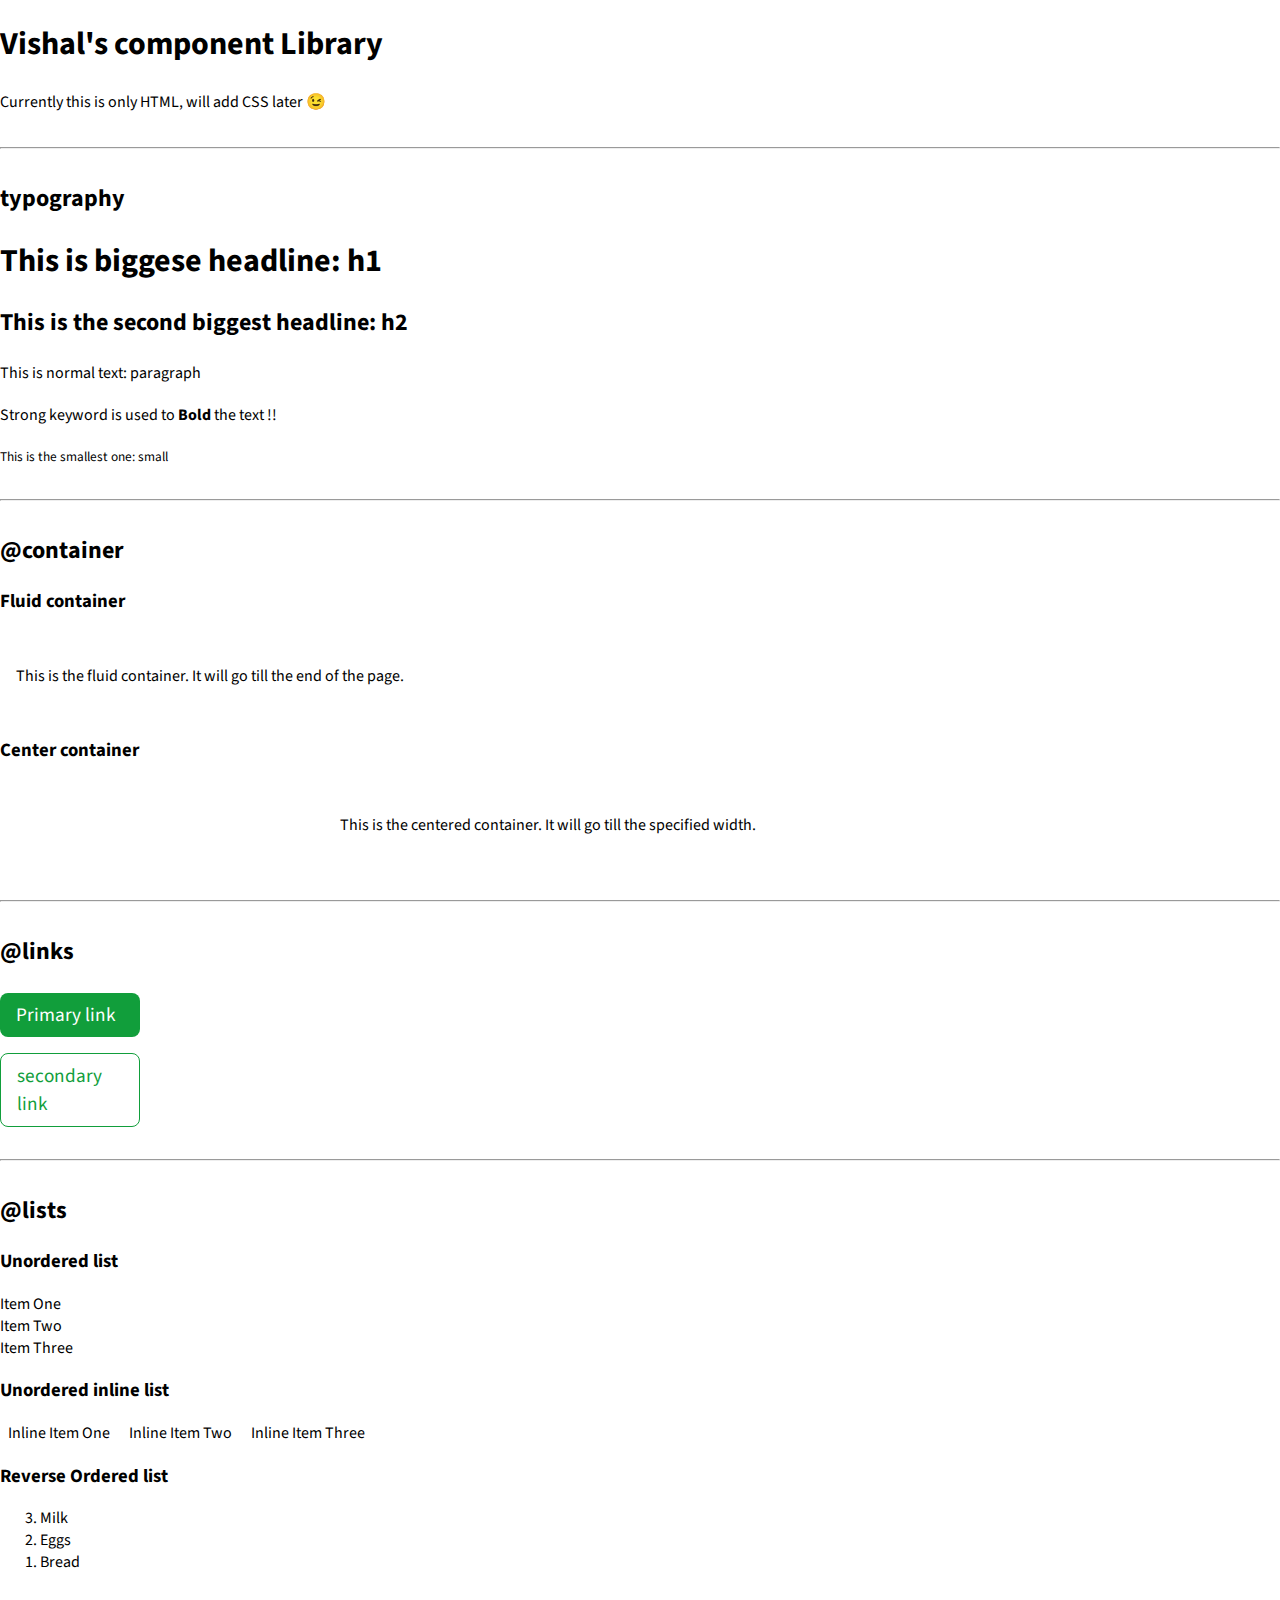
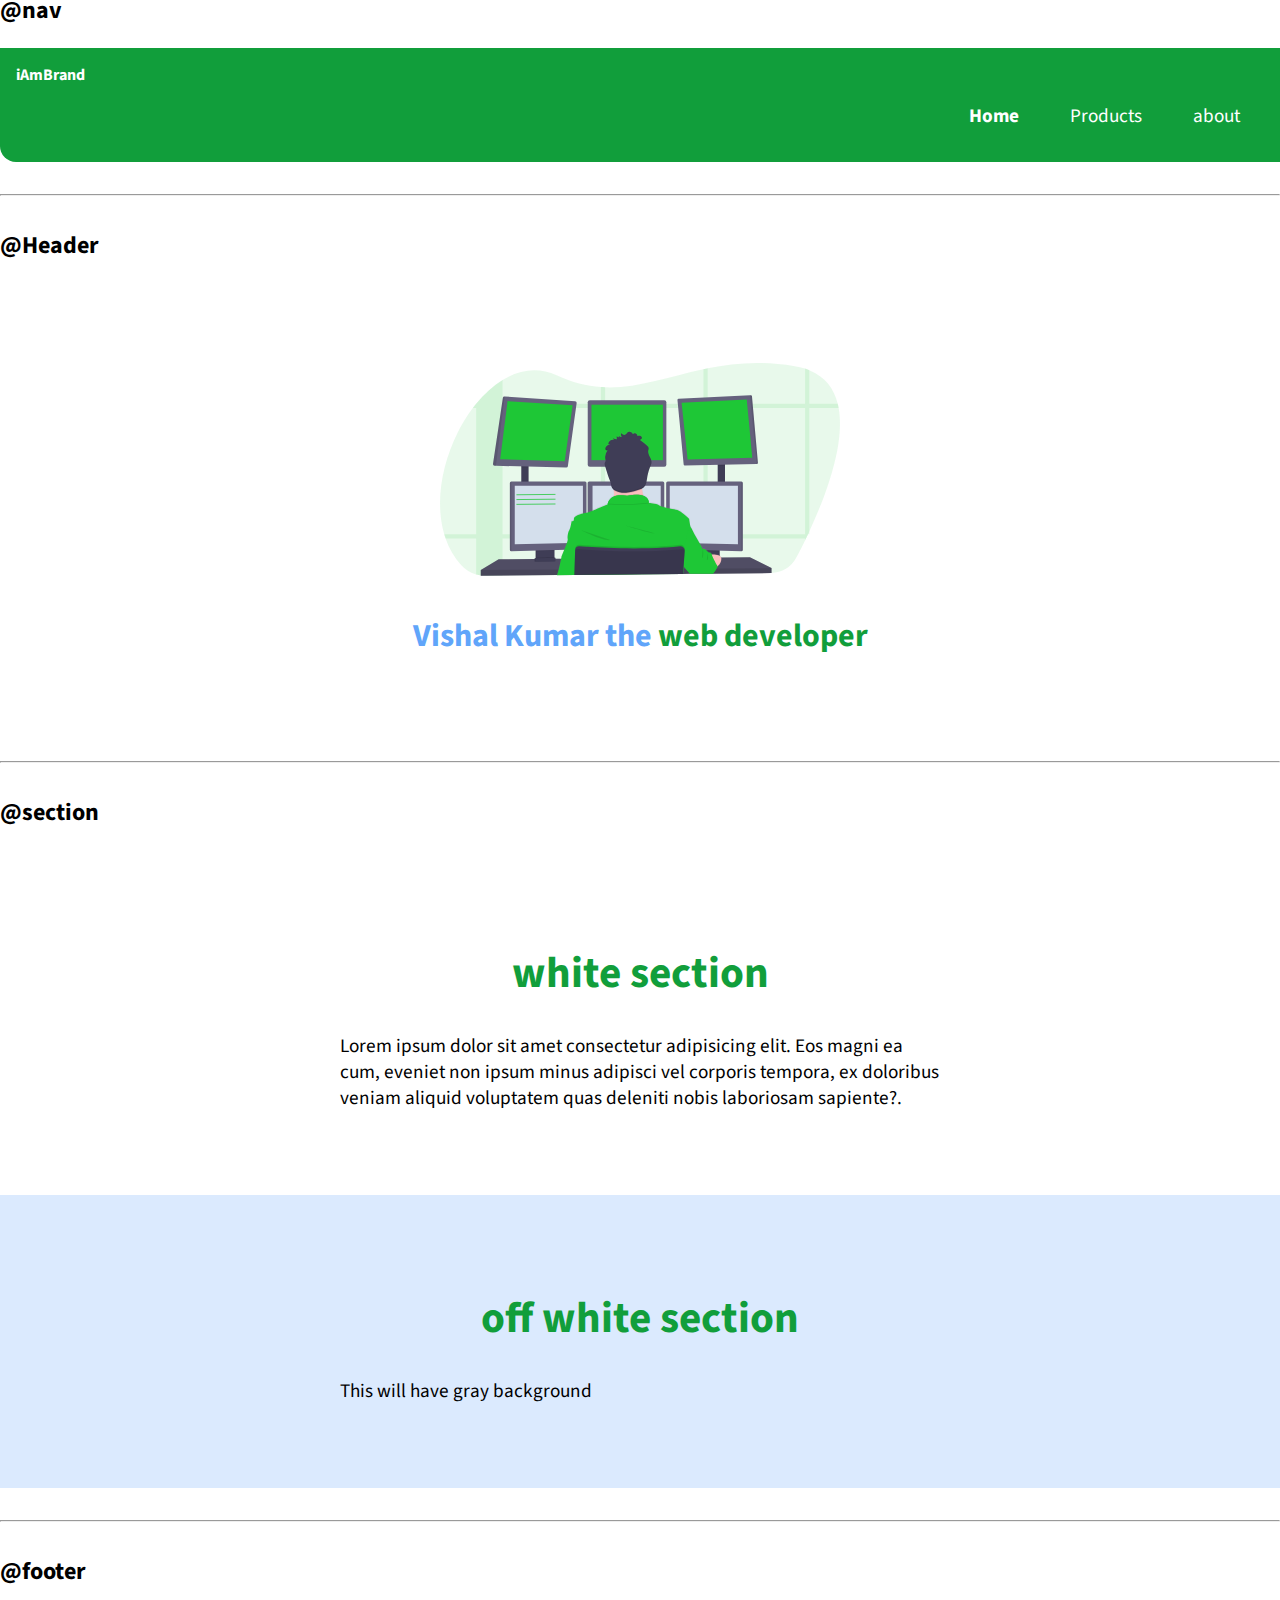
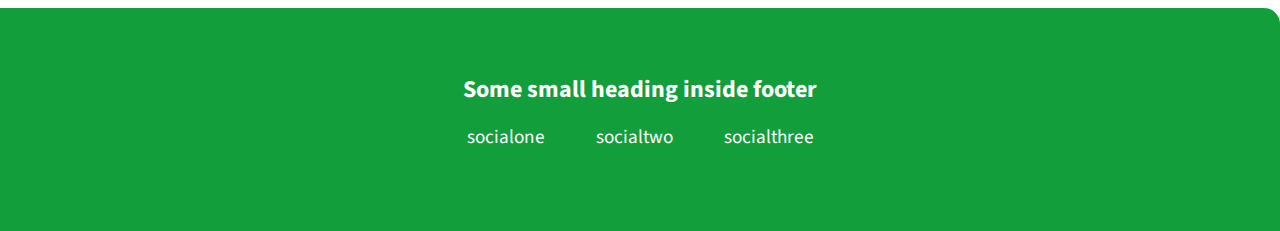
<file: lib/components.html>
<!DOCTYPE html>
<html lang="en">

<head>
    <meta charset="UTF-8">
    <meta http-equiv="X-UA-Compatible" content="IE=edge">
    <meta name="viewport" content="width=device-width, initial-scale=1.0">
    <title>Component Library</title>

    <link rel="stylesheet" href="../styles.css" />

</head>

<body>
    <h1>Vishal's component Library</h1>
    <p>Currently this is only HTML, will add CSS later 😉</p>

    <hr>

    <h2>typography</h2>
    <h1>This is biggese headline: h1</h1>
    <h2>This is the second biggest headline: h2</h2>
    <p>This is normal text: paragraph</p>
    <p>Strong keyword is used to <strong>Bold</strong> the text !!</p>
    <small>This is the smallest one: small</small>

    <hr>

    <h2>@container</h2>

    <h3>Fluid container</h3>
    <div class="container">This is the fluid container. It will go till the end of the page.</div>

    <h3>Center container</h3>
    <div class="container
    container-center">This is the centered container. It will go till the specified width.</div>

    <hr>

    <h2>@links</h2>
    <a class="link
    link-primary" href="/">Primary link</a>
    <a class="link
    link-secondary" href="/">secondary link</a>

    <hr>

    <h2>@lists</h2>

    <h3>Unordered list</h3>
    <ul class="list-non-bullets">
        <li>Item One</li>
        <li>Item Two</li>
        <li>Item Three</li>
    </ul>

    <h3>Unordered inline list</h3>
    <ul class="list-non-bullets">
        <li class="list-item-inline">Inline Item One</li>
        <li class="list-item-inline">Inline Item Two</li>
        <li class="list-item-inline">Inline Item Three</li>
    </ul>

    <h3>Reverse Ordered list</h3>
    <ol reversed>
        <li>Milk</li>
        <li>Eggs</li>
        <li>Bread</li>
    </ol>

    <h2>@nav</h2>

    <nav class="navigation">
        <div class="nav-brand">iAmBrand</div>
        <ul class="list-non-bullets nav-pills">
            <li class="list-item-inline"><a class="link link-active" href="/">Home</a></li>
            <li class="list-item-inline"><a class="link" href="/">Products</a></li>
            <li class="list-item-inline"><a class="link" href="/">about</a></li>
        </ul>
    </nav>

    <hr>
    <h2>@Header</h2>

    <header class="hero">
        <img class="hero-img" src="../images/hero.svg" />
        <h1 class="hero-heading">Vishal Kumar the <span class="heading-inverted">web developer</span></h1>
    </header>

    <hr>
    <h2>@section</h2>
    <section class="section">
        <div class="container container-center">
            <h1>white section</h1>
            <p>Lorem ipsum dolor sit amet consectetur adipisicing elit. Eos magni ea cum, eveniet non ipsum minus adipisci vel corporis tempora, ex doloribus veniam aliquid voluptatem quas deleniti nobis laboriosam sapiente?.</p>
        </div>

    </section>

    <section class="section ow">
        <div class="container container-center">
            <h1>off white section</h1>
            <p>This will have gray background</p>
        </div>

    </section>

    <hr>
    <h2>@footer</h2>
    <footer class="footer">
        <div class="footer-header">Some small heading inside footer</div>
        <ul class="social-links list-non-bullets nav-pills">
            <li class="list-item-inline "><a class="link" href="/">socialone</a> </li>
            <li class="list-item-inline "><a class="link" href="/">socialtwo</a> </li>
            <li class="list-item-inline "><a class="link" href="/">socialthree</a> </li>
        </ul>
    </footer>

    <!-- <div style="height: 20vh;">
    </div> -->
</body>

</html>
</file>
<file: styles/styles.css>
@import url("https://fonts.googleapis.com/css2?family=Source+Sans+Pro&display=swap");

:root {
  --primary-color: #10b948;
  /* --primary-color: #31375B; */
  --blue-color: #3e1feb;
  --off-white: #dbeafe;
}

body {
  font-family: "Source Sans Pro", sans-serif;
  margin: 0px;
  z-index: 10;

  /* background: linear-gradient(-45deg, white, #df417d, #2d85d8, #4bd34b); */

  background-size: 400% 400%;
  animation: gradient 18s ease infinite;
}
@keyframes gradient {
  0% {
    background-position: 0% 50%;
  }
  50% {
    background-position: 100% 50%;
  }
  100% {
    background-position: 0% 50%;
  }
}

hr {
  margin: 2rem 0rem;
}

.container {
  padding: 2rem 1rem;
}

.container h1 {
  font-size: 2.7rem;
  color: var(--primary-color);
}

.container p {
  font-size: 1.2rem;
}

.container-center {
  max-width: 600px;
  margin: auto;
}

.link {
  font-size: 1.2rem;
  box-sizing: border-box;
  text-decoration: none;
  padding: 0.5rem 1rem;
}

.link-primary {
  background-color: var(--primary-color);
  color: white;
  border-radius: 0.5rem;
  display: block;
  max-width: 140px;
  margin: 1.5rem 1rem 1rem 0rem;
}

.link-secondary {
  color: var(--primary-color);
  border: 1px solid var(--primary-color);
  border-radius: 0.5rem;
  display: block;
  max-width: 140px;
  margin: 1rem 1rem 1rem 0rem;
}

/* Look into "BEM" naming conventions for CSS */

.list-non-bullets {
  list-style: none;
}

.list-item-inline {
  display: inline;
  padding: 0rem 0.5rem;
}

.navigation {
  background-color: var(--primary-color);
  color: white;
  padding: 1rem;
  border-bottom-left-radius: 1rem;
}

.navigation .nav-brand {
  font-weight: bold;
  font-size: 1rem;
}

.navigation .nav-pills {
  text-align: right;
}

.navigation .link {
  color: white;
}

.link-active {
  font-weight: bold;
}

/* header */
.hero {
  padding: 3rem;
  padding-top: 5rem;
}

.hero .hero-img {
  max-width: 80%;
  width: 400px;
  display: block;
  margin: auto;
}

.hero .hero-heading {
  text-align: center;
  padding-top: 1rem;
  color: var(--blue-color);
}

.hero .hero-heading .heading-inverted {
  color: var(--primary-color);
}

/* Section */

.section {
  padding: 2rem;
}

.section h1 {
  text-align: center;
}

.ow {
  background-color: var(--off-white);
}

p {
  line-height: 1.65rem;
}

/* footer */
.footer {
  background-color: var(--primary-color);
  padding: 4rem 1rem;
  text-align: center;
  color: white;
  border-top-right-radius: 1rem;
}

.footer .footer-header {
  font-weight: bold;
  font-size: x-large;
}

/* .footer .link {
    color: white;
} */

ul {
  display: block;
  margin-block-start: 1em;
  margin-block-end: 1em;
  margin-inline-start: 0px;
  margin-inline-end: 0px;
  padding-inline-start: 0;
}

/* ------About me----- */

.hero-secondary {
  padding: 0rem 2rem 2rem 0rem;
  height: 60vh;
  margin: auto;
}

.hero-secondary .about-container {
  display: flex;
  justify-content: center;
  margin: auto;
  margin-bottom: 4rem;
}

/* hero image */

.hero-secondary .hero-img {
  padding: 1rem 0rem 0rem 1rem;
  display: block;
  /* max-width: 80%; */
  width: 260px;
  height: 51vh;
  border-radius: 34%;
}

.greet {
  font-size: 2rem;
}
.greet-extra {
  font-size: 1.5rem;
}

.hero-secondary .about-container div {
  max-width: 700px;
  margin: 0rem 0rem 0rem 04rem;
}
.hero-secondary .about-container div ul {
  line-height: 2rem;
  margin: 0rem 3rem;
  font-size: 1.2rem;
}

/*------Skills-icons-------*/

.iconsDiv {
  display: flex; /*flex has set all icons in one line */
  justify-content: center;
  text-align: center;
  margin-top: 3rem;
}
.iconsDiv .icon {
  justify-content: center;
  text-align: center;
}

.iconsDiv h3 {
  font-weight: bold;
}
.iconsDiv div {
  margin-left: 1.4rem;
  margin-right: 1.4rem;
}

.iconsDiv .fa-html5 {
  color: rgb(255, 72, 0);
}

.iconsDiv .fa-css3-alt {
  color: rgb(38, 15, 248);
}

.iconsDiv .fa-js {
  color: rgb(240, 202, 32);
}

.iconsDiv .fa-node {
  color: rgb(50, 117, 5);
}

.iconsDiv .fa-react {
  color: rgb(23, 210, 235);
}
.iconsDiv .fa-git-square {
  color: rgb(235, 101, 23);
}
.iconsDiv .fa-github {
  color: rgb(1, 18, 20);
}
.iconsDiv .firebase {
  height: 75px;
}
.iconsDiv .photoshop {
  height: 77px;
}
/* ----------Blog Page---------- */

.blogDiv {
  margin: 0.2rem auto;
  padding: 1rem 2rem;
  max-width: 700px;
  background-color: var(--off-white);
}

.blogLink {
  text-align: left;
}

.blogLink a {
  font-size: 1.4rem;
  color: var(--primary-color);
  text-decoration: none;
}

.blogTopic {
  padding-top: 0;
}

.blogPic {
  width: 90%;
  height: auto;
}

/* blog landing page */
.hero .blog-img {
  max-width: 80%;
  width: 470px;
  display: block;
  margin: auto;
}
</file>
<file: styles/mobile.css>
body{
    
}

.hero-secondary {
    margin-bottom: 5rem;
    padding: 2rem 1rem;
    height: 110vh;
}

.hero-secondary .about-container{
    display: flex;
    flex-direction: column;
}
.hero-secondary .about-container div{
    max-width: 700px;
    margin: 0rem;
}

.hero-secondary .greet{
    text-align: center;
}

.hero-secondary .greet-extra{
    margin-block-start: 0em;
    margin-block-end: 0em;
}

.hero-secondary .about-content {
    padding-top: 0.5rem;
}

.hero-secondary .hero-img {
    max-width: 200px;
    height: 36vh;
    margin: auto;
    padding: 0rem 1rem;
}

.iconsDiv{
    display: flex;
    flex-direction: column;
}
</file>
<file: styles.css>
@import url('https://fonts.googleapis.com/css2?family=Source+Sans+Pro&display=swap');

:root {
    --primary-color: #119e3b;
    --blue-color: #60A5FA;
    --off-white: #DBEAFE;
}

body {
    font-family: 'Source Sans Pro', sans-serif;
    margin: 0px;

}

hr {
    margin: 2rem 0rem;
}

.container {
    padding: 2rem 1rem;
}

.container h1 {
    font-size: 2.7rem;
    color: var(--primary-color);
}

.container p {
    font-size: 1.2rem;
}

.container-center {
    max-width: 600px;
    margin: auto;
}

.link {
    font-size: 1.2rem;
    box-sizing: border-box;
    text-decoration: none;
    padding: 0.5rem 1rem;
}

.link-primary {
    background-color: var(--primary-color);
    color: white;
    border-radius: 0.5rem;
    display: block;
    max-width: 140px;
    margin: 1.5rem 1rem 1rem 0rem;
}

.link-secondary {
    color: var(--primary-color);
    border: 1px solid var(--primary-color);
    border-radius: 0.5rem;
    display: block;
    max-width: 140px;
    margin: 1rem 1rem 1rem 0rem;
}


/* Look into "BEM" naming conventions for CSS */

.list-non-bullets {
    list-style: none;
}

.list-item-inline {
    display: inline;
    padding: 0rem 0.5rem;
}

.navigation {
    background-color: var(--primary-color);
    color: white;
    padding: 1rem;
    border-bottom-left-radius: 1rem;
}

.navigation .nav-brand {
    font-weight: bold;
    font-size: 1rem;
}

.navigation .nav-pills {
    text-align: right;
}

.navigation .link {
    color: white;
}

.link-active {
    font-weight: bold;
}

/* header */
.hero {
    padding: 3rem;
    padding-top: 5rem;
}

.hero .hero-img {
    max-width: 80%;
    width: 400px;
    display: block;
    margin: auto;
}

.hero .hero-heading {
    text-align: center;
    padding-top: 1rem;
    color: var(--blue-color);
}

.hero .hero-heading .heading-inverted {
    color: var(--primary-color);
}

/* Section */

.section {
    padding: 2rem;
}

.section h1 {
    text-align: center;
}

.ow {
    background-color: var(--off-white);
}

p {
    line-height: 1.65rem;
}

/* footer */
.footer {
    background-color: var(--primary-color);
    padding: 4rem 1rem;
    text-align: center;
    color: white;
    border-top-right-radius: 1rem;

}

.footer .footer-header {
    font-weight: bold;
    font-size: x-large
}

.footer .link {
    color: white;
}

ul {
    display: block;
    margin-block-start: 1em;
    margin-block-end: 1em;
    margin-inline-start: 0px;
    margin-inline-end: 0px;
    padding-inline-start: 0;
}

/* ------About me----- */

.hero-secondary{
    padding: 0rem 2rem 2rem 0rem;
    height: 60vh;
    margin: auto;
}

.hero-secondary .aboutContainer {
    display: flex;
   justify-content: center;
    margin: auto;
    margin-bottom: 4rem;
}

.hero-secondary .vishalpic{
    padding: 1rem 0rem 0rem 1rem;
    display: block;
    max-width: 80%;
    width: 260px;
    border-radius: 40%;
}

.greet{
font-size: 2rem;
}
.greet-extra{
font-size: 1.5rem;
}

.hero-secondary .aboutContainer div{
    max-width: 700px;
    margin: 0rem 0rem 0rem 04rem;
}
.hero-secondary .aboutContainer div ul{
    line-height: 2rem;
    margin: 0rem 3rem;
    font-size: 1.2rem;
}

/*------Skills-icons-------*/

.iconsDiv {
    display: flex;  /*flex has set all icons in one line */
    justify-content: center;
    text-align: center;
    margin-top: 3rem ;
    
}

.iconsDiv h3 {
    font-weight: bold;

}
.iconsDiv div{
    margin-left: 1.4rem;
    margin-right: 1.4rem;
}

.iconsDiv .fa-html5{
    color: rgb(255, 72, 0);
}

.iconsDiv .fa-css3-alt{
    color: rgb(38, 15, 248);
}

.iconsDiv .fa-js{
    color: rgb(255, 217, 0);
}

.iconsDiv .fa-node{
    color: rgb(50, 117, 5);
}

.iconsDiv .fa-react {
    color:rgb(23, 210, 235);
}
.iconsDiv .fa-git-square {
    color:rgb(235, 101, 23);
}
.iconsDiv .fa-github {
    color:rgb(1, 18, 20);
}


/* ----------Blog Page---------- */

.blogDiv {
    margin: 0.2rem auto;
    padding: 1rem 2rem;
    max-width: 700px;
    background-color: var(--off-white);
}

.blogLink {
    text-align: right;

}

.blogLink a {
    font-size: 1.4rem;
    color: var(--primary-color);
    text-decoration: none;
}

.blogTopic {
    padding-top: 0;
}

.blogPic {
    width: 90%;
    height: auto;
}
</file>
